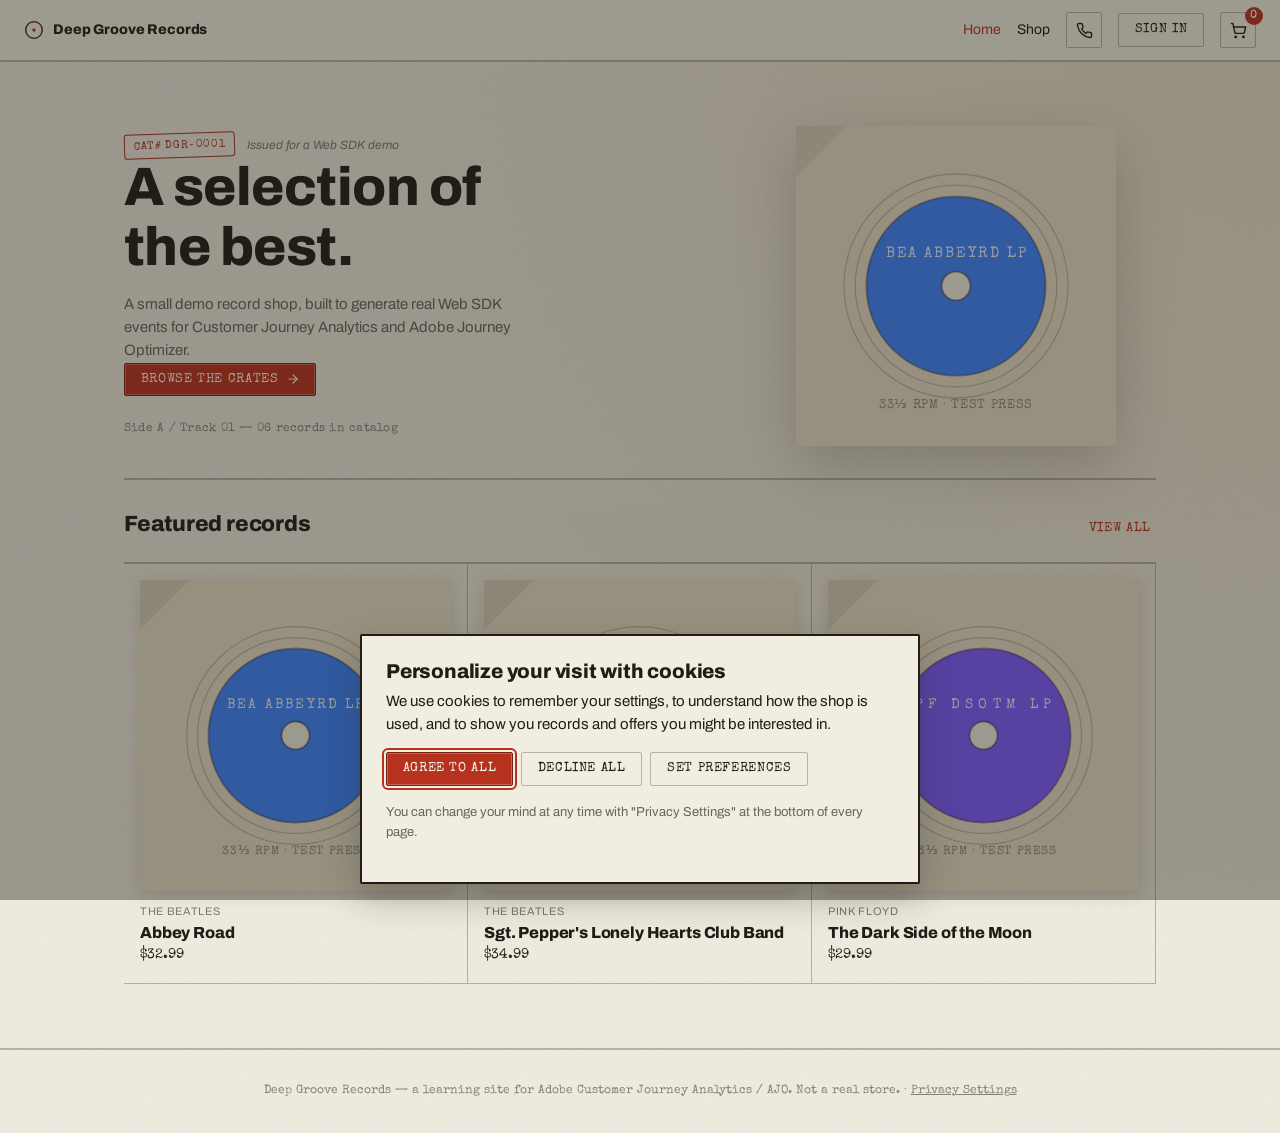
<file: index.html>
<!DOCTYPE html>
<html lang="en">
<head>
  <meta charset="UTF-8" />
  <meta name="viewport" content="width=device-width, initial-scale=1.0" />
  <title>Deep Groove Records</title>
  <link rel="stylesheet" href="css/modernist.css" />
  <link rel="stylesheet" href="css/style.css" />

  <!-- =========================================================
       ADOBE WEB SDK EMBED CODE
       Paste the embed code generated by Data Collection > Tags >
       Environments > Install (see Build Guide Phase 3) here, on
       every page. Until you do, the site tracks nothing but still
       works normally.
  ========================================================== -->
  <!-- Command queue stub: makes window.alloy available synchronously so
       calls made before the async library below finishes loading are
       queued (as pending promises) instead of silently dropped. -->
  <script>
    !function(n,o){o.forEach(function(o){n[o]||((n.__alloyNS=n.__alloyNS||[]).push(o),n[o]=
    function(){var u=arguments;return new Promise(function(i,l){n[o].q.push([i,l,u])})},n[o].q=[])})}
    (window,["alloy"]);
  </script>
  <script src="https://assets.adobedtm.com/2d725b839720/1fb6fd223988/launch-89c903526a64.min.js" async></script>

</head>
<body>

  <nav class="nav site-nav">
    <a class="nav-brand" href="index.html">
      <svg class="brand-mark" width="20" height="20" viewBox="0 0 20 20" aria-hidden="true">
        <circle cx="10" cy="10" r="8.3" fill="none" stroke="currentColor" stroke-width="1.3" />
        <circle cx="10" cy="10" r="8.3" fill="none" stroke="var(--color-accent)" stroke-width="1.3" stroke-dasharray="1.4 3.2" />
        <circle cx="10" cy="10" r="1.7" fill="var(--color-accent)" />
      </svg>
      Deep Groove Records
    </a>
    <a href="index.html" aria-current="page">Home</a>
    <a href="products.html">Shop</a>
    <a class="btn btn-secondary btn-icon" href="call-center-mock.html" aria-label="Call centre mock (demo tool)" title="Call centre mock (demo tool)">
      <svg width="17" height="17" viewBox="0 0 24 24" fill="none" stroke="currentColor" stroke-width="2" stroke-linecap="round" stroke-linejoin="round"><path d="M22 16.92v3a2 2 0 0 1-2.18 2 19.79 19.79 0 0 1-8.63-3.07 19.5 19.5 0 0 1-6-6 19.79 19.79 0 0 1-3.07-8.67A2 2 0 0 1 4.11 2h3a2 2 0 0 1 2 1.72c.127.96.361 1.903.7 2.81a2 2 0 0 1-.45 2.11L8.09 9.91a16 16 0 0 0 6 6l1.27-1.27a2 2 0 0 1 2.11-.45c.907.339 1.85.573 2.81.7A2 2 0 0 1 22 16.92z"/></svg>
    </a>
    <button type="button" class="btn btn-secondary auth-btn" data-auth-trigger>Sign In</button>
    <button type="button" class="btn btn-secondary btn-icon cart-btn" onclick="location.href='cart.html'" aria-label="Cart">
      <svg width="17" height="17" viewBox="0 0 24 24" fill="none" stroke="currentColor" stroke-width="2" stroke-linecap="round" stroke-linejoin="round"><circle cx="8" cy="21" r="1"/><circle cx="19" cy="21" r="1"/><path d="M2.05 2.05h2l2.66 12.42a2 2 0 0 0 2 1.58h9.78a2 2 0 0 0 1.95-1.57l1.65-7.43H5.12"/></svg>
      <span class="cart-count" data-cart-badge>0</span>
    </button>
  </nav>

  <main class="page-wrap">
    <section class="hero">
      <div class="hero-copy">
        <div class="hero-stamp-row">
          <p class="stamp-badge">Cat# DGR&#8209;0001</p>
          <p class="hero-issued">Issued for a Web SDK demo</p>
        </div>
        <h1>A selection of the best.</h1>
        <p>A small demo record shop, built to generate real Web SDK events for Customer Journey Analytics and Adobe Journey Optimizer.</p>
        <a class="btn btn-primary" href="products.html">Browse the crates
          <svg width="14" height="14" viewBox="0 0 24 24" fill="none" stroke="currentColor" stroke-width="2" stroke-linecap="round" stroke-linejoin="round"><path d="M5 12h14"/><path d="m12 5 7 7-7 7"/></svg>
        </a>
        <p class="hero-index">Side A / Track 01 — 06 records in catalog</p>
      </div>
      <div class="hero-disc-frame" id="hero-disc" aria-hidden="true"></div>
    </section>

    <!-- AJO code-based experience slot: filled by renderPropositions() in js/site.js
         for visitors in the "ad click-through, no purchase" audience. -->
    <section class="ad-offer" data-ajo-surface="#ad-offer" hidden aria-live="polite"></section>

    <div class="section-head">
      <h2>Featured records</h2>
      <a class="btn btn-ghost" href="products.html">View all</a>
    </div>
    <div class="product-grid" id="featured-grid"></div>
  </main>

  <footer class="site-footer">
    Deep Groove Records — a learning site for Adobe Customer Journey Analytics / AJO. Not a real store.
  </footer>

  <script src="js/consent.js"></script>
  <script src="js/products-data.js"></script>
  <script src="js/site.js"></script>
  <script>
    const featuredGrid = document.getElementById("featured-grid");
    PRODUCTS.slice(0, 3).forEach(function (p) {
      featuredGrid.insertAdjacentHTML("beforeend", `
        <a class="product-tile" href="product.html?id=${p.id}">
          <div class="cover">${discMarkup(p)}</div>
          <p class="artist">${p.artist}</p>
          <h3>${p.name}</h3>
          <p class="price">${formatPrice(p.price)}</p>
        </a>
      `);
    });

    const heroProduct = PRODUCTS[0];
    document.getElementById("hero-disc").innerHTML = discMarkup(heroProduct);

    trackPageView();
  </script>
</body>
</html>
</file>
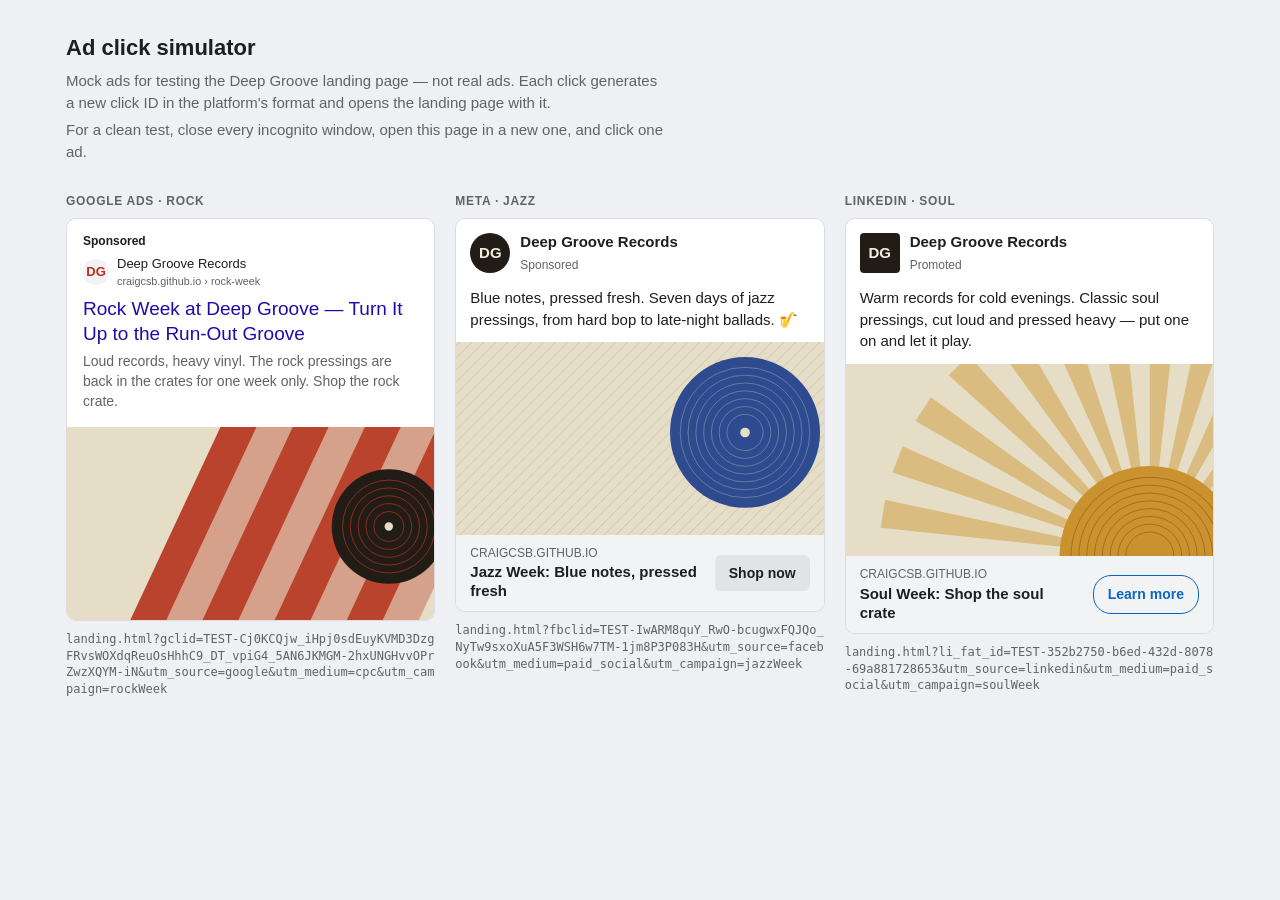
<file: ads.html>
<!DOCTYPE html>
<html lang="en">
<head>
  <meta charset="UTF-8" />
  <meta name="viewport" content="width=device-width, initial-scale=1.0" />
  <title>Ad Click Simulator</title>
  <meta name="robots" content="noindex" />
  <!-- Test harness only: stands in for three ad platforms. Deliberately
       loads no Tags, consent manager or site tracking — a real ad is shown
       off-site, so the first thing the shop sees is the landing page view
       carrying the click ID. Each click builds a fresh click ID in the
       format the platform uses, plus its UTM parameters, and opens
       landing.html. Generic mock layouts; no platform logos. -->
  <style>
    :root {
      --page: #eef0f3; --text: #1c1e21; --muted: #5f6368; --card: #ffffff; --line: #dadce0;
      --google-link: #1a0dab; --meta-blue: #1877f2; --li-blue: #0a66c2;
    }
    @media (prefers-color-scheme: dark) {
      :root:not([data-theme="light"]) {
        --page: #18191a; --text: #e4e6eb; --muted: #b0b3b8; --card: #242526; --line: #3e4042;
        --google-link: #8ab4f8; --meta-blue: #4599ff; --li-blue: #70b5f9;
      }
    }
    * { box-sizing: border-box; }
    body {
      margin: 0; background: var(--page); color: var(--text);
      font: 15px/1.45 -apple-system, BlinkMacSystemFont, "Segoe UI", Roboto, Helvetica, Arial, sans-serif;
    }
    header { max-width: 1180px; margin: 0 auto; padding: 32px 16px 8px; }
    header h1 { font-size: 22px; margin: 0 0 6px; }
    header p { margin: 0 0 6px; color: var(--muted); max-width: 72ch; }
    .grid {
      max-width: 1180px; margin: 0 auto; padding: 16px;
      display: grid; grid-template-columns: repeat(3, minmax(0, 1fr)); gap: 20px; align-items: start;
    }
    @media (max-width: 960px) { .grid { grid-template-columns: minmax(0, 1fr); max-width: 560px; } }
    .platform { font-size: 12px; font-weight: 600; letter-spacing: 0.06em; text-transform: uppercase; color: var(--muted); margin: 0 0 8px; }
    .ad { background: var(--card); border: 1px solid var(--line); border-radius: 10px; overflow: hidden; }
    .ad a { color: inherit; text-decoration: none; display: block; }
    .ad img { display: block; width: 100%; aspect-ratio: 1.91 / 1; object-fit: cover; background: #e6ddc6; }
    .url { margin-top: 10px; font: 12px/1.4 ui-monospace, SFMono-Regular, Menlo, monospace; color: var(--muted); word-break: break-all; }

    /* Google: search ad on top of a responsive display unit */
    .g-body { padding: 14px 16px 16px; }
    .g-sponsored { font-size: 12px; font-weight: 700; margin-bottom: 4px; }
    .g-site { display: flex; align-items: center; gap: 8px; font-size: 13px; }
    .g-fav { width: 26px; height: 26px; border-radius: 50%; background: #f1f3f4; display: grid; place-items: center; font-size: 13px; color: #b6321f; font-weight: 800; }
    .g-site small { display: block; color: var(--muted); }
    .g-title { color: var(--google-link); font-size: 19px; line-height: 1.3; margin: 8px 0 4px; }
    .ad a:hover .g-title { text-decoration: underline; }
    .g-desc { color: var(--muted); font-size: 14px; margin: 0; }

    /* Meta / LinkedIn: feed post */
    .post-head { display: flex; gap: 10px; align-items: center; padding: 12px 14px; }
    .avatar { width: 40px; height: 40px; border-radius: 50%; background: #211c15; color: #f0ede1; display: grid; place-items: center; font-weight: 800; font-size: 15px; flex: none; }
    .li .avatar { border-radius: 4px; }
    .post-head strong { display: block; font-size: 15px; }
    .post-head small { color: var(--muted); font-size: 12px; }
    .post-text { padding: 0 14px 12px; margin: 0; }
    .link-bar { display: flex; align-items: center; gap: 12px; padding: 10px 14px; background: color-mix(in srgb, var(--line) 35%, var(--card)); }
    .link-bar div { flex: 1 1 auto; min-width: 0; }
    .link-bar small { display: block; color: var(--muted); font-size: 12px; text-transform: uppercase; }
    .link-bar strong { display: block; font-size: 15px; line-height: 1.3; }
    .btn { flex: none; border-radius: 6px; padding: 8px 14px; font-weight: 600; font-size: 14px; }
    .meta .btn { background: color-mix(in srgb, var(--line) 80%, var(--card)); }
    .li .btn { border: 1.5px solid var(--li-blue); color: var(--li-blue); border-radius: 18px; }
    .ad:focus-within { outline: 3px solid var(--meta-blue); outline-offset: 2px; }
  </style>
</head>
<body>
  <header>
    <h1>Ad click simulator</h1>
    <p>Mock ads for testing the Deep Groove landing page — not real ads. Each click generates a new
    click ID in the platform's format and opens the landing page with it.</p>
    <p>For a clean test, close every incognito window, open this page in a new one, and click one ad.</p>
  </header>

  <main class="grid">
    <section aria-labelledby="google-label">
      <p class="platform" id="google-label">Google Ads · Rock</p>
      <article class="ad google">
        <a data-ad="google" href="landing.html">
          <div class="g-body">
            <div class="g-sponsored">Sponsored</div>
            <div class="g-site">
              <span class="g-fav" aria-hidden="true">DG</span>
              <span>Deep Groove Records<small>craigcsb.github.io › rock-week</small></span>
            </div>
            <div class="g-title">Rock Week at Deep Groove — Turn It Up to the Run-Out Groove</div>
            <p class="g-desc">Loud records, heavy vinyl. The rock pressings are back in the crates for one week only. Shop the rock crate.</p>
          </div>
          <img src="assets/landing/rock.svg" alt="Red angular bands behind a black record" />
        </a>
      </article>
      <div class="url" data-url-for="google"></div>
    </section>

    <section aria-labelledby="meta-label">
      <p class="platform" id="meta-label">Meta · Jazz</p>
      <article class="ad meta">
        <a data-ad="meta" href="landing.html">
          <div class="post-head">
            <span class="avatar" aria-hidden="true">DG</span>
            <span><strong>Deep Groove Records</strong><small>Sponsored</small></span>
          </div>
          <p class="post-text">Blue notes, pressed fresh. Seven days of jazz pressings, from hard bop to late-night ballads. 🎷</p>
          <img src="assets/landing/jazz.svg" alt="Blue record over diagonal hairlines" />
          <div class="link-bar">
            <div><small>craigcsb.github.io</small><strong>Jazz Week: Blue notes, pressed fresh</strong></div>
            <span class="btn">Shop now</span>
          </div>
        </a>
      </article>
      <div class="url" data-url-for="meta"></div>
    </section>

    <section aria-labelledby="li-label">
      <p class="platform" id="li-label">LinkedIn · Soul</p>
      <article class="ad li">
        <a data-ad="linkedin" href="landing.html">
          <div class="post-head">
            <span class="avatar" aria-hidden="true">DG</span>
            <span><strong>Deep Groove Records</strong><small>Promoted</small></span>
          </div>
          <p class="post-text">Warm records for cold evenings. Classic soul pressings, cut loud and pressed heavy — put one on and let it play.</p>
          <img src="assets/landing/soul.svg" alt="Ochre sunburst rising behind a record" />
          <div class="link-bar">
            <div><small>craigcsb.github.io</small><strong>Soul Week: Shop the soul crate</strong></div>
            <span class="btn">Learn more</span>
          </div>
        </a>
      </article>
      <div class="url" data-url-for="linkedin"></div>
    </section>
  </main>

  <script>
    // Random strings in the shape each platform's click ID takes:
    // gclid  ~ "Cj0KCQjw…" base64url, fbclid ~ "IwAR…" base64url,
    // li_fat_id = a UUID. All prefixed TEST so they're easy to spot.
    function randomB64(len) {
      const chars = "ABCDEFGHIJKLMNOPQRSTUVWXYZabcdefghijklmnopqrstuvwxyz0123456789-_";
      const bytes = crypto.getRandomValues(new Uint8Array(len));
      return Array.from(bytes, function (b) { return chars[b % 64]; }).join("");
    }

    const ADS = {
      google: function () {
        return { gclid: "TEST-Cj0KCQjw" + randomB64(80), utm_source: "google", utm_medium: "cpc", utm_campaign: "rockWeek" };
      },
      meta: function () {
        return { fbclid: "TEST-IwAR" + randomB64(56), utm_source: "facebook", utm_medium: "paid_social", utm_campaign: "jazzWeek" };
      },
      linkedin: function () {
        return { li_fat_id: "TEST-" + crypto.randomUUID(), utm_source: "linkedin", utm_medium: "paid_social", utm_campaign: "soulWeek" };
      }
    };

    // A new click ID per click, like a real ad click.
    function refresh(link) {
      const name = link.getAttribute("data-ad");
      const url = "landing.html?" + new URLSearchParams(ADS[name]()).toString();
      link.href = url;
      document.querySelector('[data-url-for="' + name + '"]').textContent = url;
    }

    document.querySelectorAll("[data-ad]").forEach(function (link) {
      refresh(link);
      // pointerdown/keydown run before navigation, so the clicked link
      // already carries a fresh ID; the shown URL is what will open.
      link.addEventListener("pointerdown", function () { refresh(link); });
      link.addEventListener("keydown", function (e) { if (e.key === "Enter") refresh(link); });
    });
  </script>
</body>
</html>
</file>
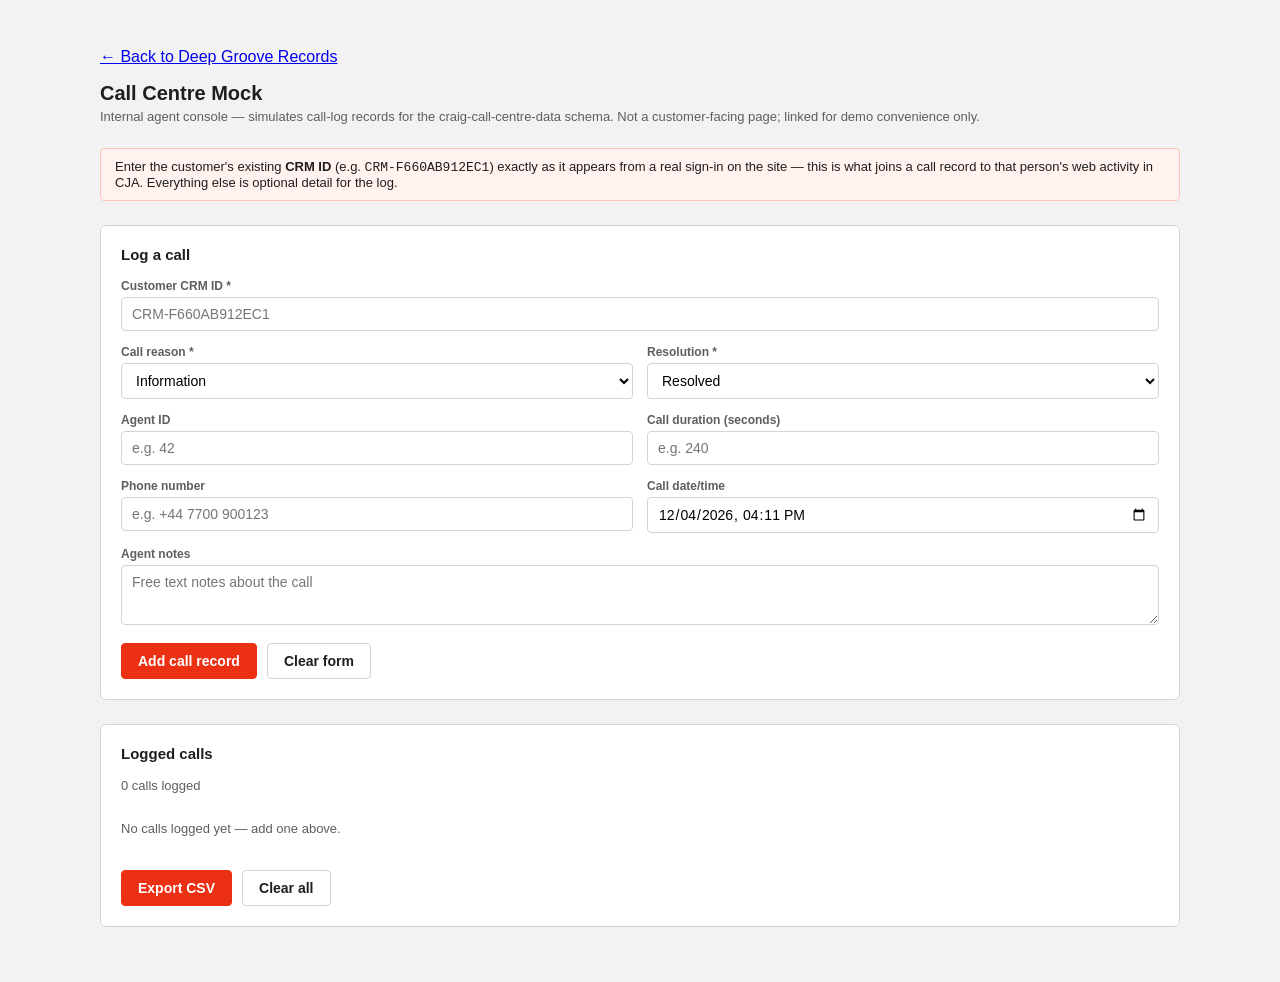
<file: call-center-mock.html>
<!DOCTYPE html>
<html lang="en">
<head>
<meta charset="UTF-8" />
<meta name="viewport" content="width=device-width, initial-scale=1.0" />
<title>Call Centre Mock — Deep Groove Records</title>
<style>
  :root {
    --bg: #f3f2f2;
    --surface: #ffffff;
    --text: #201e1d;
    --muted: #605d5d;
    --accent: #ec3013;
    --border: #d7d3d3;
  }
  * { box-sizing: border-box; }
  body {
    margin: 0;
    font-family: -apple-system, BlinkMacSystemFont, "Segoe UI", Helvetica, Arial, sans-serif;
    background: var(--bg);
    color: var(--text);
    padding: 32px;
  }
  .wrap { max-width: 1080px; margin: 0 auto; }
  h1 { font-size: 20px; margin: 0 0 4px; }
  .subtitle { color: var(--muted); font-size: 13px; margin: 0 0 24px; }
  .note {
    background: #fff2ef; border: 1px solid #ffc4b8; border-radius: 4px;
    padding: 10px 14px; font-size: 13px; margin-bottom: 24px;
  }
  .card {
    background: var(--surface); border: 1px solid var(--border); border-radius: 6px;
    padding: 20px; margin-bottom: 24px;
  }
  .card h2 { font-size: 15px; margin: 0 0 16px; }
  .grid { display: grid; grid-template-columns: 1fr 1fr; gap: 14px; }
  .field { display: flex; flex-direction: column; gap: 4px; }
  .field.full { grid-column: 1 / -1; }
  label { font-size: 12px; font-weight: 600; color: var(--muted); }
  input, select, textarea {
    font: inherit; font-size: 14px; padding: 8px 10px;
    border: 1px solid var(--border); border-radius: 4px; background: var(--surface);
  }
  textarea { min-height: 60px; resize: vertical; }
  .actions { display: flex; gap: 10px; margin-top: 18px; }
  button {
    font: inherit; font-size: 14px; font-weight: 600; padding: 9px 16px;
    border-radius: 4px; border: 1px solid var(--border); background: var(--surface);
    color: var(--text); cursor: pointer;
  }
  button.primary { background: var(--accent); border-color: var(--accent); color: #fff; }
  button.primary:hover { background: #c94b39; }
  button:hover { background: #f8f4f4; }
  table { width: 100%; border-collapse: collapse; font-size: 13px; }
  th, td { text-align: left; padding: 8px 10px; border-bottom: 1px solid var(--border); }
  th { color: var(--muted); font-weight: 600; }
  .empty { color: var(--muted); font-size: 13px; padding: 16px 0; }
  .row-actions button { padding: 4px 8px; font-size: 12px; font-weight: 400; }
  .count { font-size: 13px; color: var(--muted); margin-bottom: 12px; }
</style>
</head>
<body>
<div class="wrap">
  <p><a href="index.html">← Back to Deep Groove Records</a></p>
  <h1>Call Centre Mock</h1>
  <p class="subtitle">Internal agent console — simulates call-log records for the craig-call-centre-data schema. Not a customer-facing page; linked for demo convenience only.</p>

  <div class="note">
    Enter the customer's existing <strong>CRM ID</strong> (e.g. <code>CRM-F660AB912EC1</code>) exactly as it
    appears from a real sign-in on the site — this is what joins a call record to that person's web activity
    in CJA. Everything else is optional detail for the log.
  </div>

  <div class="card">
    <h2>Log a call</h2>
    <form id="call-form">
      <div class="grid">
        <div class="field full">
          <label for="crmId">Customer CRM ID *</label>
          <input id="crmId" placeholder="CRM-F660AB912EC1" required />
        </div>

        <div class="field">
          <label for="callReason">Call reason *</label>
          <select id="callReason" required>
            <option value="info">Information</option>
            <option value="changeaddress">Change Address</option>
            <option value="refund">Refund</option>
            <option value="accountinfo">Account Info</option>
          </select>
        </div>

        <div class="field">
          <label for="callResolution">Resolution *</label>
          <select id="callResolution" required>
            <option value="resolved">Resolved</option>
            <option value="escalated">Escalated</option>
            <option value="followUp">Follow Up</option>
          </select>
        </div>

        <div class="field">
          <label for="callCentreAgentId">Agent ID</label>
          <input id="callCentreAgentId" type="number" placeholder="e.g. 42" />
        </div>

        <div class="field">
          <label for="callDurationSeconds">Call duration (seconds)</label>
          <input id="callDurationSeconds" type="number" placeholder="e.g. 240" />
        </div>

        <div class="field">
          <label for="phoneNumber">Phone number</label>
          <input id="phoneNumber" placeholder="e.g. +44 7700 900123" />
        </div>

        <div class="field">
          <label for="callTime">Call date/time</label>
          <input id="callTime" type="datetime-local" />
        </div>

        <div class="field full">
          <label for="agentNotes">Agent notes</label>
          <textarea id="agentNotes" placeholder="Free text notes about the call"></textarea>
        </div>
      </div>

      <div class="actions">
        <button type="submit" class="primary">Add call record</button>
        <button type="button" id="clear-form">Clear form</button>
      </div>
    </form>
  </div>

  <div class="card">
    <h2>Logged calls</h2>
    <div class="count" id="count">0 calls logged</div>
    <div id="table-wrap"></div>
    <div class="actions">
      <button type="button" class="primary" id="export-csv">Export CSV</button>
      <button type="button" id="clear-all">Clear all</button>
    </div>
  </div>
</div>

<script>
  const STORAGE_KEY = "callCentreMock_calls";

  function loadCalls() {
    try {
      return JSON.parse(localStorage.getItem(STORAGE_KEY)) || [];
    } catch (e) {
      return [];
    }
  }

  function saveCalls(calls) {
    localStorage.setItem(STORAGE_KEY, JSON.stringify(calls));
  }

  function genId() {
    return "call-" + Date.now() + "-" + Math.random().toString(36).slice(2, 8);
  }

  function labelFor(select, value) {
    const opt = Array.from(select.options).find(function (o) { return o.value === value; });
    return opt ? opt.textContent : value;
  }

  function render() {
    const calls = loadCalls();
    const countEl = document.getElementById("count");
    countEl.textContent = calls.length + " call" + (calls.length === 1 ? "" : "s") + " logged";

    const wrap = document.getElementById("table-wrap");
    if (calls.length === 0) {
      wrap.innerHTML = '<div class="empty">No calls logged yet — add one above.</div>';
      return;
    }

    const rows = calls.map(function (c) {
      return "<tr>" +
        "<td>" + c.timestamp + "</td>" +
        "<td>" + c.crmId + "</td>" +
        "<td>" + c.callReasonLabel + "</td>" +
        "<td>" + c.callResolutionLabel + "</td>" +
        "<td>" + (c.callDurationSeconds || "-") + "</td>" +
        '<td class="row-actions"><button type="button" data-remove="' + c._id + '">Remove</button></td>' +
        "</tr>";
    }).join("");

    wrap.innerHTML =
      "<table><thead><tr>" +
      "<th>Time</th><th>CRM ID</th><th>Reason</th><th>Resolution</th><th>Duration (s)</th><th></th>" +
      "</tr></thead><tbody>" + rows + "</tbody></table>";

    wrap.querySelectorAll("[data-remove]").forEach(function (btn) {
      btn.addEventListener("click", function () {
        const id = btn.getAttribute("data-remove");
        saveCalls(loadCalls().filter(function (c) { return c._id !== id; }));
        render();
      });
    });
  }

  function defaultNow() {
    const d = new Date();
    d.setMinutes(d.getMinutes() - d.getTimezoneOffset());
    return d.toISOString().slice(0, 16);
  }

  document.getElementById("callTime").value = defaultNow();

  document.getElementById("call-form").addEventListener("submit", function (e) {
    e.preventDefault();

    const crmId = document.getElementById("crmId").value.trim();
    if (!crmId) return;

    const callReasonSelect = document.getElementById("callReason");
    const callResolutionSelect = document.getElementById("callResolution");
    const callTimeValue = document.getElementById("callTime").value;

    const call = {
      _id: genId(),
      eventType: "callCenter.interaction",
      timestamp: callTimeValue ? new Date(callTimeValue).toISOString() : new Date().toISOString(),
      crmId: crmId,
      callReason: callReasonSelect.value,
      callReasonLabel: labelFor(callReasonSelect, callReasonSelect.value),
      callResolution: callResolutionSelect.value,
      callResolutionLabel: labelFor(callResolutionSelect, callResolutionSelect.value),
      callCentreAgentId: document.getElementById("callCentreAgentId").value || "",
      callDurationSeconds: document.getElementById("callDurationSeconds").value || "",
      phoneNumber: document.getElementById("phoneNumber").value.trim(),
      agentNotes: document.getElementById("agentNotes").value.trim()
    };

    const calls = loadCalls();
    calls.push(call);
    saveCalls(calls);
    render();

    document.getElementById("call-form").reset();
    document.getElementById("callTime").value = defaultNow();
    document.getElementById("crmId").focus();
  });

  document.getElementById("clear-form").addEventListener("click", function () {
    document.getElementById("call-form").reset();
    document.getElementById("callTime").value = defaultNow();
  });

  document.getElementById("clear-all").addEventListener("click", function () {
    if (confirm("Clear all logged calls? This can't be undone.")) {
      saveCalls([]);
      render();
    }
  });

  function csvEscape(value) {
    const str = String(value == null ? "" : value);
    if (/[",\n]/.test(str)) {
      return '"' + str.replace(/"/g, '""') + '"';
    }
    return str;
  }

  document.getElementById("export-csv").addEventListener("click", function () {
    const calls = loadCalls();
    if (calls.length === 0) {
      alert("No calls to export yet.");
      return;
    }

    const columns = [
      "_id", "timestamp", "eventType", "crmId", "callReason", "callResolution",
      "callCentreAgentId", "callDurationSeconds", "phoneNumber", "agentNotes"
    ];

    const header = columns.join(",");
    const rows = calls.map(function (c) {
      return columns.map(function (col) { return csvEscape(c[col]); }).join(",");
    });

    const csv = [header].concat(rows).join("\n");
    const blob = new Blob([csv], { type: "text/csv;charset=utf-8;" });
    const url = URL.createObjectURL(blob);
    const a = document.createElement("a");
    a.href = url;
    a.download = "call-centre-export-" + Date.now() + ".csv";
    document.body.appendChild(a);
    a.click();
    document.body.removeChild(a);
    URL.revokeObjectURL(url);
  });

  render();
</script>
</body>
</html>
</file>
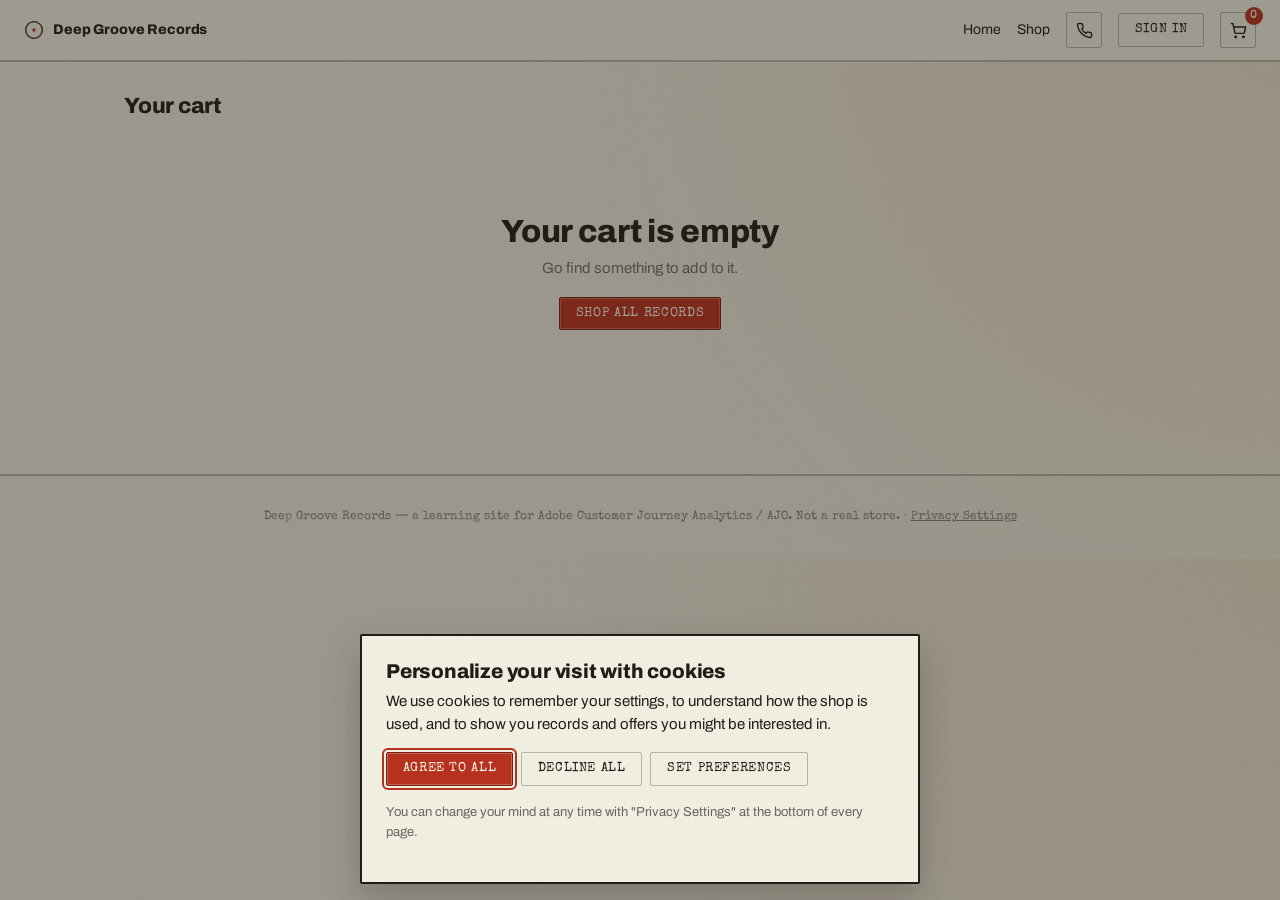
<file: cart.html>
<!DOCTYPE html>
<html lang="en">
<head>
  <meta charset="UTF-8" />
  <meta name="viewport" content="width=device-width, initial-scale=1.0" />
  <title>Cart — Deep Groove Records</title>
  <link rel="stylesheet" href="css/modernist.css" />
  <link rel="stylesheet" href="css/style.css" />

  <!-- =========================================================
       ADOBE WEB SDK EMBED CODE — paste on every page (see index.html)
  ========================================================== -->
  <!-- Command queue stub: makes window.alloy available synchronously so
       calls made before the async library below finishes loading are
       queued (as pending promises) instead of silently dropped. -->
  <script>
    !function(n,o){o.forEach(function(o){n[o]||((n.__alloyNS=n.__alloyNS||[]).push(o),n[o]=
    function(){var u=arguments;return new Promise(function(i,l){n[o].q.push([i,l,u])})},n[o].q=[])})}
    (window,["alloy"]);
  </script>
  <script src="https://assets.adobedtm.com/2d725b839720/1fb6fd223988/launch-89c903526a64.min.js" async></script>

</head>
<body>

  <nav class="nav site-nav">
    <a class="nav-brand" href="index.html">
      <svg class="brand-mark" width="20" height="20" viewBox="0 0 20 20" aria-hidden="true">
        <circle cx="10" cy="10" r="8.3" fill="none" stroke="currentColor" stroke-width="1.3" />
        <circle cx="10" cy="10" r="8.3" fill="none" stroke="var(--color-accent)" stroke-width="1.3" stroke-dasharray="1.4 3.2" />
        <circle cx="10" cy="10" r="1.7" fill="var(--color-accent)" />
      </svg>
      Deep Groove Records
    </a>
    <a href="index.html">Home</a>
    <a href="products.html">Shop</a>
    <a class="btn btn-secondary btn-icon" href="call-center-mock.html" aria-label="Call centre mock (demo tool)" title="Call centre mock (demo tool)">
      <svg width="17" height="17" viewBox="0 0 24 24" fill="none" stroke="currentColor" stroke-width="2" stroke-linecap="round" stroke-linejoin="round"><path d="M22 16.92v3a2 2 0 0 1-2.18 2 19.79 19.79 0 0 1-8.63-3.07 19.5 19.5 0 0 1-6-6 19.79 19.79 0 0 1-3.07-8.67A2 2 0 0 1 4.11 2h3a2 2 0 0 1 2 1.72c.127.96.361 1.903.7 2.81a2 2 0 0 1-.45 2.11L8.09 9.91a16 16 0 0 0 6 6l1.27-1.27a2 2 0 0 1 2.11-.45c.907.339 1.85.573 2.81.7A2 2 0 0 1 22 16.92z"/></svg>
    </a>
    <button type="button" class="btn btn-secondary auth-btn" data-auth-trigger>Sign In</button>
    <button type="button" class="btn btn-secondary btn-icon cart-btn" onclick="location.href='cart.html'" aria-label="Cart">
      <svg width="17" height="17" viewBox="0 0 24 24" fill="none" stroke="currentColor" stroke-width="2" stroke-linecap="round" stroke-linejoin="round"><circle cx="8" cy="21" r="1"/><circle cx="19" cy="21" r="1"/><path d="M2.05 2.05h2l2.66 12.42a2 2 0 0 0 2 1.58h9.78a2 2 0 0 0 1.95-1.57l1.65-7.43H5.12"/></svg>
      <span class="cart-count" data-cart-badge>0</span>
    </button>
  </nav>

  <main class="page-wrap" id="cart-root">
    <div class="section-head"><h2>Your cart</h2></div>
    <div id="cart-body"></div>
  </main>

  <footer class="site-footer">
    Deep Groove Records — a learning site for Adobe Customer Journey Analytics / AJO. Not a real store.
  </footer>

  <script src="js/consent.js"></script>
  <script src="js/products-data.js"></script>
  <script src="js/site.js"></script>
  <script>
    function renderCart() {
      const cart = getCart();
      const body = document.getElementById("cart-body");

      if (cart.length === 0) {
        body.innerHTML = `
          <div class="empty-state">
            <h2>Your cart is empty</h2>
            <p>Go find something to add to it.</p>
            <a class="btn btn-primary" href="products.html">Shop all records</a>
          </div>
        `;
        return;
      }

      const rows = cart.map(function (item) {
        return `
          <tr>
            <td class="item-name">${item.name}</td>
            <td>${formatPrice(item.price)}</td>
            <td>${item.qty}</td>
            <td>${formatPrice(item.price * item.qty)}</td>
            <td>
              <button class="btn btn-ghost remove-btn" data-remove="${item.id}">
                <svg width="14" height="14" viewBox="0 0 24 24" fill="none" stroke="currentColor" stroke-width="2" stroke-linecap="round" stroke-linejoin="round"><path d="M3 6h18"/><path d="M19 6l-1 14a2 2 0 0 1-2 2H8a2 2 0 0 1-2-2L5 6"/><path d="M10 11v6"/><path d="M14 11v6"/><path d="M9 6V4a1 1 0 0 1 1-1h4a1 1 0 0 1 1 1v2"/></svg>
                Remove
              </button>
            </td>
          </tr>
        `;
      }).join("");

      body.innerHTML = `
        <table class="table cart-table">
          <thead>
            <tr><th>Item</th><th>Price</th><th>Qty</th><th>Subtotal</th><th></th></tr>
          </thead>
          <tbody>${rows}</tbody>
        </table>
        <div class="cart-summary">
          <span class="total">Total: ${formatPrice(cartTotal(cart))}</span>
          <a class="btn btn-primary" href="checkout.html">Checkout</a>
        </div>
      `;

      body.querySelectorAll("[data-remove]").forEach(function (btn) {
        btn.addEventListener("click", function () {
          removeFromCart(btn.getAttribute("data-remove"));
          renderCart();
        });
      });
    }

    renderCart();
    trackPageView();
  </script>
</body>
</html>
</file>
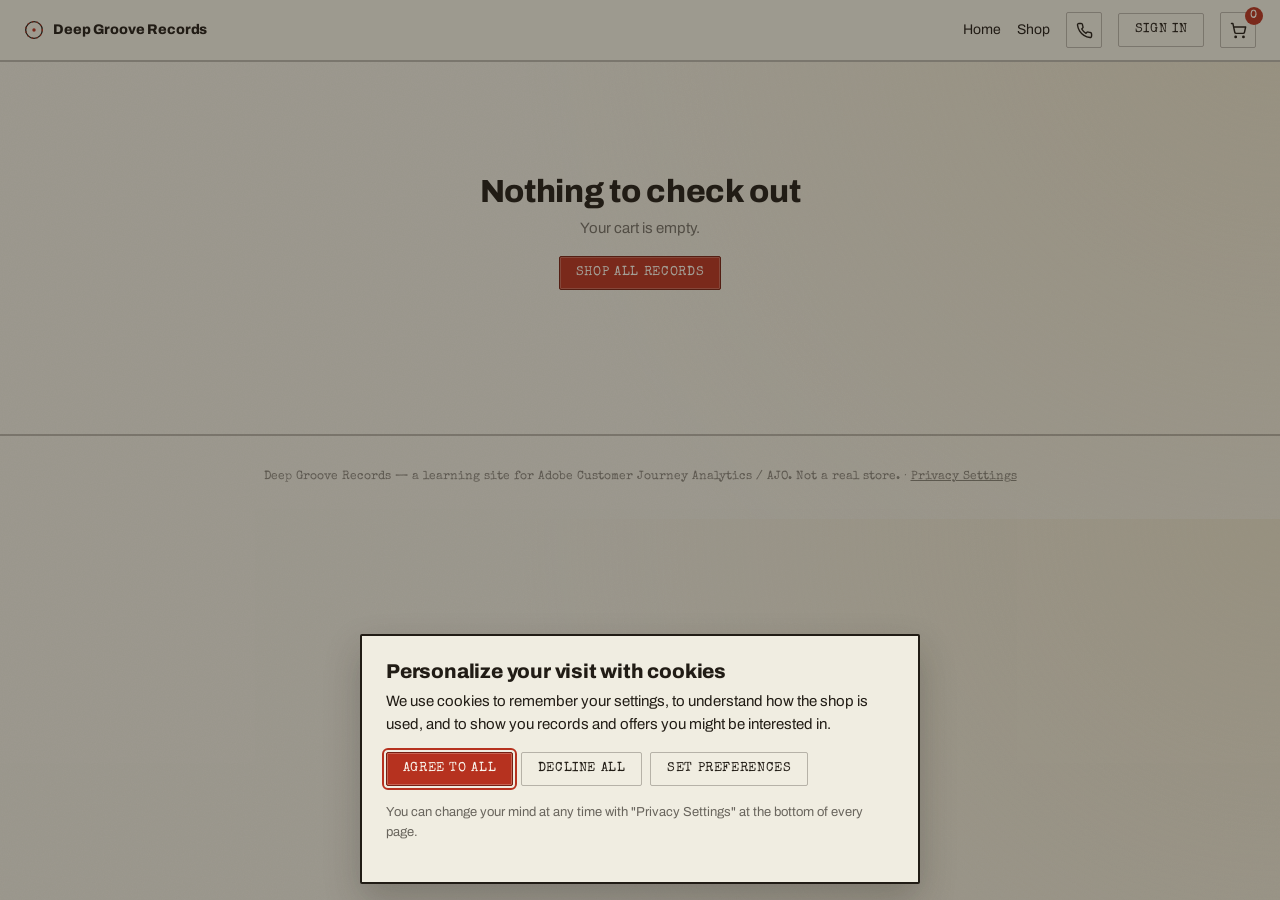
<file: checkout.html>
<!DOCTYPE html>
<html lang="en">
<head>
  <meta charset="UTF-8" />
  <meta name="viewport" content="width=device-width, initial-scale=1.0" />
  <title>Checkout — Deep Groove Records</title>
  <link rel="stylesheet" href="css/modernist.css" />
  <link rel="stylesheet" href="css/style.css" />

  <!-- =========================================================
       ADOBE WEB SDK EMBED CODE — paste on every page (see index.html)
  ========================================================== -->
  <!-- Command queue stub: makes window.alloy available synchronously so
       calls made before the async library below finishes loading are
       queued (as pending promises) instead of silently dropped. -->
  <script>
    !function(n,o){o.forEach(function(o){n[o]||((n.__alloyNS=n.__alloyNS||[]).push(o),n[o]=
    function(){var u=arguments;return new Promise(function(i,l){n[o].q.push([i,l,u])})},n[o].q=[])})}
    (window,["alloy"]);
  </script>
  <script src="https://assets.adobedtm.com/2d725b839720/1fb6fd223988/launch-89c903526a64.min.js" async></script>

</head>
<body>

  <nav class="nav site-nav">
    <a class="nav-brand" href="index.html">
      <svg class="brand-mark" width="20" height="20" viewBox="0 0 20 20" aria-hidden="true">
        <circle cx="10" cy="10" r="8.3" fill="none" stroke="currentColor" stroke-width="1.3" />
        <circle cx="10" cy="10" r="8.3" fill="none" stroke="var(--color-accent)" stroke-width="1.3" stroke-dasharray="1.4 3.2" />
        <circle cx="10" cy="10" r="1.7" fill="var(--color-accent)" />
      </svg>
      Deep Groove Records
    </a>
    <a href="index.html">Home</a>
    <a href="products.html">Shop</a>
    <a class="btn btn-secondary btn-icon" href="call-center-mock.html" aria-label="Call centre mock (demo tool)" title="Call centre mock (demo tool)">
      <svg width="17" height="17" viewBox="0 0 24 24" fill="none" stroke="currentColor" stroke-width="2" stroke-linecap="round" stroke-linejoin="round"><path d="M22 16.92v3a2 2 0 0 1-2.18 2 19.79 19.79 0 0 1-8.63-3.07 19.5 19.5 0 0 1-6-6 19.79 19.79 0 0 1-3.07-8.67A2 2 0 0 1 4.11 2h3a2 2 0 0 1 2 1.72c.127.96.361 1.903.7 2.81a2 2 0 0 1-.45 2.11L8.09 9.91a16 16 0 0 0 6 6l1.27-1.27a2 2 0 0 1 2.11-.45c.907.339 1.85.573 2.81.7A2 2 0 0 1 22 16.92z"/></svg>
    </a>
    <button type="button" class="btn btn-secondary auth-btn" data-auth-trigger>Sign In</button>
    <button type="button" class="btn btn-secondary btn-icon cart-btn" onclick="location.href='cart.html'" aria-label="Cart">
      <svg width="17" height="17" viewBox="0 0 24 24" fill="none" stroke="currentColor" stroke-width="2" stroke-linecap="round" stroke-linejoin="round"><circle cx="8" cy="21" r="1"/><circle cx="19" cy="21" r="1"/><path d="M2.05 2.05h2l2.66 12.42a2 2 0 0 0 2 1.58h9.78a2 2 0 0 0 1.95-1.57l1.65-7.43H5.12"/></svg>
      <span class="cart-count" data-cart-badge>0</span>
    </button>
  </nav>

  <main class="page-wrap" id="checkout-root"></main>

  <footer class="site-footer">
    Deep Groove Records — a learning site for Adobe Customer Journey Analytics / AJO. Not a real store.
  </footer>

  <script src="js/consent.js"></script>
  <script src="js/products-data.js"></script>
  <script src="js/site.js"></script>
  <script>
    const root = document.getElementById("checkout-root");
    const cart = getCart();

    function renderCheckoutForm() {
      root.innerHTML = `
        <div class="section-head"><h2>Checkout</h2></div>
        <table class="table cart-table">
          <thead><tr><th>Item</th><th>Qty</th><th>Subtotal</th></tr></thead>
          <tbody>
            ${cart.map(function (item) {
              return `<tr><td class="item-name">${item.name}</td><td>${item.qty}</td><td>${formatPrice(item.price * item.qty)}</td></tr>`;
            }).join("")}
          </tbody>
        </table>
        <div class="cart-summary">
          <span class="total">Total: ${formatPrice(cartTotal(cart))}</span>
        </div>
        <p class="checkout-note">
          This is a mock checkout — no payment is processed. Email is optional and only
          used here to illustrate sending an authenticated identity alongside the ECID
          (see the site README for how to wire that into the Web SDK identityMap).
        </p>
        <form id="checkout-form" class="checkout-form">
          <div class="field">
            <label for="email">Email (optional)</label>
            <input class="input" type="email" id="email" placeholder="you@example.com" />
          </div>
          <button class="btn btn-primary" type="submit">Place order</button>
        </form>
      `;

      document.getElementById("checkout-form").addEventListener("submit", function (e) {
        e.preventDefault();
        completeOrder(document.getElementById("email").value);
      });

      trackPageView();
      trackCheckoutStart(cart);
    }

    function completeOrder(email) {
      const order = {
        purchaseID: "ORD-" + Date.now(),
        priceTotal: +cartTotal(cart).toFixed(2)
      };

      trackPurchase(order, cart, email);

      root.innerHTML = `
        <div class="confirmation">
          <div class="check">
            <svg width="48" height="48" viewBox="0 0 24 24" fill="none" stroke="currentColor" stroke-width="2" stroke-linecap="round" stroke-linejoin="round"><circle cx="12" cy="12" r="10"/><path d="m9 12 2 2 4-4"/></svg>
          </div>
          <h1>Thanks for your order!</h1>
          <p>Order ID</p>
          <div class="order-id">${order.purchaseID}</div>
          <p>Total charged: <strong>${formatPrice(order.priceTotal)}</strong></p>
          <p><a class="btn btn-primary" href="products.html">Continue shopping</a></p>
        </div>
      `;

      clearCart();
    }

    if (cart.length === 0) {
      root.innerHTML = `
        <div class="empty-state">
          <h2>Nothing to check out</h2>
          <p>Your cart is empty.</p>
          <a class="btn btn-primary" href="products.html">Shop all records</a>
        </div>
      `;
      trackPageView();
    } else {
      renderCheckoutForm();
    }
  </script>
</body>
</html>
</file>
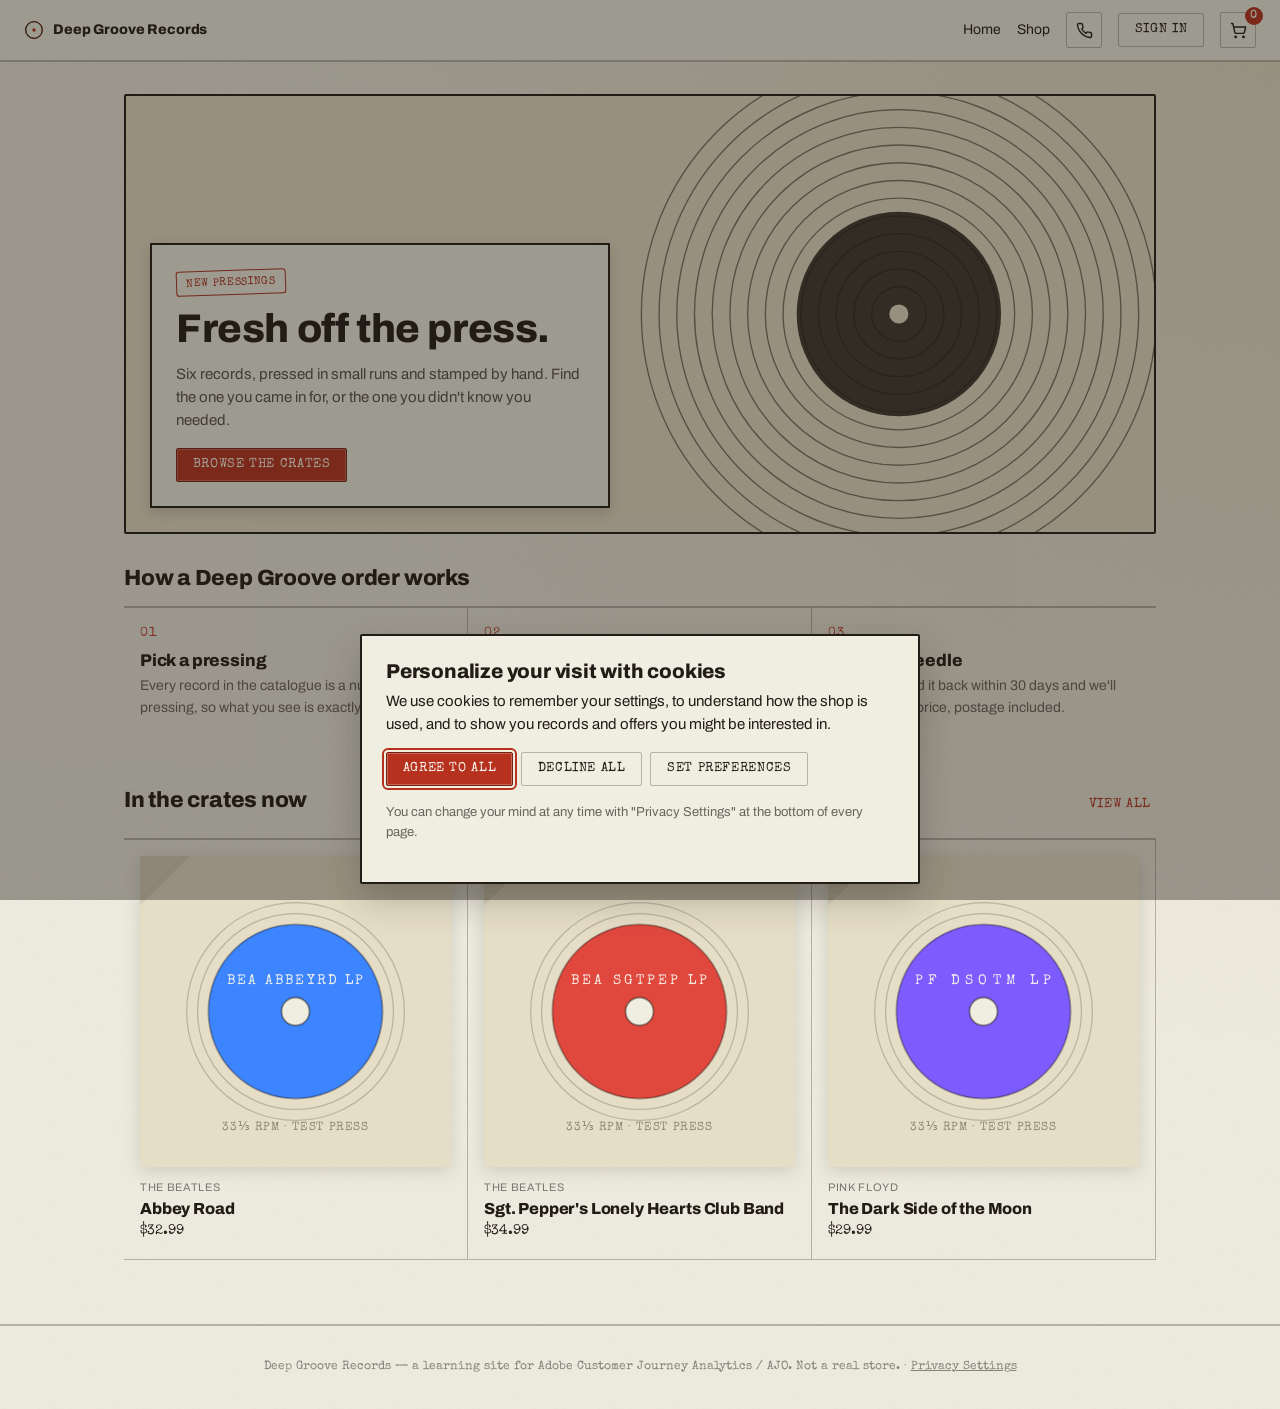
<file: landing.html>
<!DOCTYPE html>
<html lang="en">
<head>
  <meta charset="UTF-8" />
  <meta name="viewport" content="width=device-width, initial-scale=1.0" />
  <title>Deep Groove Records — New pressings</title>
  <link rel="stylesheet" href="css/modernist.css" />
  <link rel="stylesheet" href="css/style.css" />

  <!-- =========================================================
       ADOBE WEB SDK EMBED CODE
       Paste the embed code generated by Data Collection > Tags >
       Environments > Install (see Build Guide Phase 3) here, on
       every page. Until you do, the site tracks nothing but still
       works normally.
  ========================================================== -->
  <!-- Command queue stub: makes window.alloy available synchronously so
       calls made before the async library below finishes loading are
       queued (as pending promises) instead of silently dropped. -->
  <script>
    !function(n,o){o.forEach(function(o){n[o]||((n.__alloyNS=n.__alloyNS||[]).push(o),n[o]=
    function(){var u=arguments;return new Promise(function(i,l){n[o].q.push([i,l,u])})},n[o].q=[])})}
    (window,["alloy"]);
  </script>
  <script src="https://assets.adobedtm.com/2d725b839720/1fb6fd223988/launch-89c903526a64.min.js" async></script>

</head>
<body>

  <nav class="nav site-nav">
    <a class="nav-brand" href="index.html">
      <svg class="brand-mark" width="20" height="20" viewBox="0 0 20 20" aria-hidden="true">
        <circle cx="10" cy="10" r="8.3" fill="none" stroke="currentColor" stroke-width="1.3" />
        <circle cx="10" cy="10" r="8.3" fill="none" stroke="var(--color-accent)" stroke-width="1.3" stroke-dasharray="1.4 3.2" />
        <circle cx="10" cy="10" r="1.7" fill="var(--color-accent)" />
      </svg>
      Deep Groove Records
    </a>
    <a href="index.html">Home</a>
    <a href="products.html">Shop</a>
    <a class="btn btn-secondary btn-icon" href="call-center-mock.html" aria-label="Call centre mock (demo tool)" title="Call centre mock (demo tool)">
      <svg width="17" height="17" viewBox="0 0 24 24" fill="none" stroke="currentColor" stroke-width="2" stroke-linecap="round" stroke-linejoin="round"><path d="M22 16.92v3a2 2 0 0 1-2.18 2 19.79 19.79 0 0 1-8.63-3.07 19.5 19.5 0 0 1-6-6 19.79 19.79 0 0 1-3.07-8.67A2 2 0 0 1 4.11 2h3a2 2 0 0 1 2 1.72c.127.96.361 1.903.7 2.81a2 2 0 0 1-.45 2.11L8.09 9.91a16 16 0 0 0 6 6l1.27-1.27a2 2 0 0 1 2.11-.45c.907.339 1.85.573 2.81.7A2 2 0 0 1 22 16.92z"/></svg>
    </a>
    <button type="button" class="btn btn-secondary auth-btn" data-auth-trigger>Sign In</button>
    <button type="button" class="btn btn-secondary btn-icon cart-btn" onclick="location.href='cart.html'" aria-label="Cart">
      <svg width="17" height="17" viewBox="0 0 24 24" fill="none" stroke="currentColor" stroke-width="2" stroke-linecap="round" stroke-linejoin="round"><circle cx="8" cy="21" r="1"/><circle cx="19" cy="21" r="1"/><path d="M2.05 2.05h2l2.66 12.42a2 2 0 0 0 2 1.58h9.78a2 2 0 0 0 1.95-1.57l1.65-7.43H5.12"/></svg>
      <span class="cart-count" data-cart-badge>0</span>
    </button>
  </nav>

  <main class="page-wrap">
    <!-- AJO code-based experience (JSON) on the #landing-hero surface: one
         campaign whose decision picks a variant item by the request's
         marketing.campaignName (this visit's utm_campaign, or the remembered
         one — data-ajo-campaign-context). The markup below is the default
         hero, shown when nothing matches; renderPropositions() in js/site.js
         hands the JSON to the "ajo:content" listener at the bottom. -->
    <section class="lp-hero" data-ajo-surface="#landing-hero" data-ajo-campaign-context data-ajo-pending aria-live="polite">
      <img class="lp-hero-image" data-lp="image" src="assets/landing/default.svg" alt="Concentric pressing rings in ink on kraft paper" />
      <div class="lp-hero-panel">
        <p class="stamp-badge" data-lp="kicker">New pressings</p>
        <h1 data-lp="headline">Fresh off the press.</h1>
        <p data-lp="paragraph">Six records, pressed in small runs and stamped by hand. Find the one you came in for, or the one you didn't know you needed.</p>
        <a class="btn btn-primary" data-lp="cta" href="products.html">Browse the crates</a>
      </div>
    </section>

    <section class="lp-shared" aria-labelledby="lp-shared-title">
      <div class="section-head">
        <h2 id="lp-shared-title">How a Deep Groove order works</h2>
      </div>
      <ol class="lp-steps">
        <li>
          <span class="lp-step-num">01</span>
          <h3>Pick a pressing</h3>
          <p>Every record in the catalogue is a numbered test pressing, so what you see is exactly what ships.</p>
        </li>
        <li>
          <span class="lp-step-num">02</span>
          <h3>We stamp and sleeve it</h3>
          <p>Orders are packed by hand within two working days, in a stiff mailer with the catalogue number on the label.</p>
        </li>
        <li>
          <span class="lp-step-num">03</span>
          <h3>Drop the needle</h3>
          <p>Not right? Send it back within 30 days and we'll refund the full price, postage included.</p>
        </li>
      </ol>

      <div class="section-head">
        <h2>In the crates now</h2>
        <a class="btn btn-ghost" href="products.html">View all</a>
      </div>
      <div class="product-grid" id="lp-grid"></div>
    </section>
  </main>

  <footer class="site-footer">
    Deep Groove Records — a learning site for Adobe Customer Journey Analytics / AJO. Not a real store.
  </footer>

  <script src="js/consent.js"></script>
  <script src="js/products-data.js"></script>
  <script src="js/site.js"></script>
  <script>
    const lpGrid = document.getElementById("lp-grid");
    PRODUCTS.slice(0, 3).forEach(function (p) {
      lpGrid.insertAdjacentHTML("beforeend", `
        <a class="product-tile" href="product.html?id=${p.id}">
          <div class="cover">${discMarkup(p)}</div>
          <p class="artist">${p.artist}</p>
          <h3>${p.name}</h3>
          <p class="price">${formatPrice(p.price)}</p>
        </a>
      `);
    });

    // Campaign JSON contract (see README): every key optional; a missing or
    // empty key leaves the default hero's value in place. AJO's template
    // language HTML-escapes attribute values (' → &#x27;), so values are
    // entity-decoded first. Text is set with textContent (never parsed as
    // HTML) and URLs must be relative or https.
    function decoded(value) {
      if (typeof value !== "string" || !value.trim()) return null;
      const textarea = document.createElement("textarea");
      textarea.innerHTML = value;
      return textarea.value;
    }

    function safeUrl(value) {
      const url = decoded(value);
      return url && /^(https:\/\/|[^:]*$)/i.test(url) ? url : null;
    }

    const hero = document.querySelector(".lp-hero");
    hero.addEventListener("ajo:content", function (e) {
      const content = e.detail || {};
      const field = function (name) { return hero.querySelector('[data-lp="' + name + '"]'); };
      ["kicker", "headline", "paragraph"].forEach(function (name) {
        if (decoded(content[name])) field(name).textContent = decoded(content[name]);
      });
      if (decoded(content.ctaText)) field("cta").textContent = decoded(content.ctaText);
      if (safeUrl(content.ctaUrl)) field("cta").href = safeUrl(content.ctaUrl);
      if (safeUrl(content.imageUrl)) {
        field("image").src = safeUrl(content.imageUrl);
        field("image").alt = decoded(content.imageAlt) || "";
      }
      if (decoded(content.campaign)) hero.setAttribute("data-lp-variant", decoded(content.campaign));
    });

    trackPageView();
  </script>
</body>
</html>
</file>
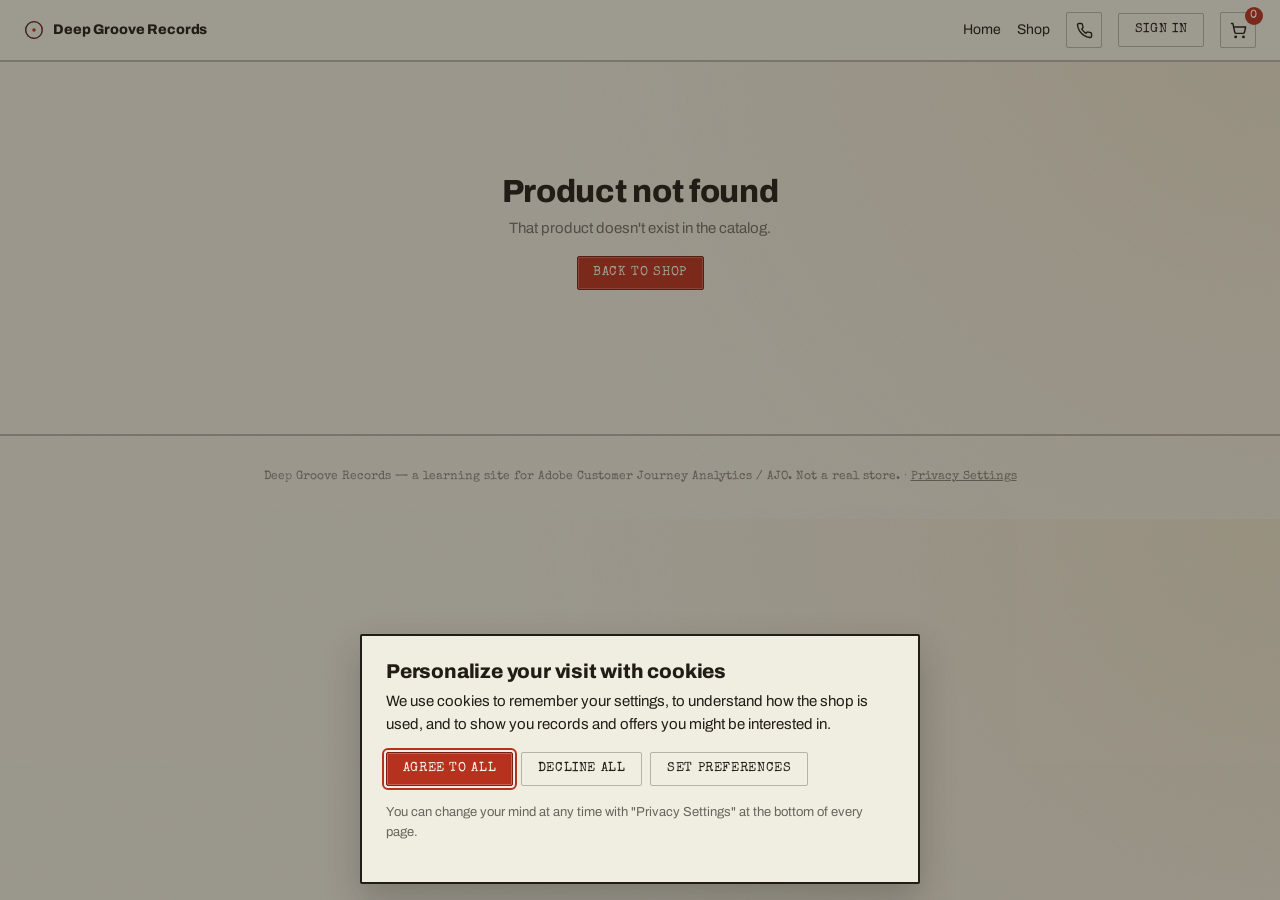
<file: product.html>
<!DOCTYPE html>
<html lang="en">
<head>
  <meta charset="UTF-8" />
  <meta name="viewport" content="width=device-width, initial-scale=1.0" />
  <title>Product — Deep Groove Records</title>
  <link rel="stylesheet" href="css/modernist.css" />
  <link rel="stylesheet" href="css/style.css" />

  <!-- =========================================================
       ADOBE WEB SDK EMBED CODE — paste on every page (see index.html)
  ========================================================== -->
  <!-- Command queue stub: makes window.alloy available synchronously so
       calls made before the async library below finishes loading are
       queued (as pending promises) instead of silently dropped. -->
  <script>
    !function(n,o){o.forEach(function(o){n[o]||((n.__alloyNS=n.__alloyNS||[]).push(o),n[o]=
    function(){var u=arguments;return new Promise(function(i,l){n[o].q.push([i,l,u])})},n[o].q=[])})}
    (window,["alloy"]);
  </script>
  <script src="https://assets.adobedtm.com/2d725b839720/1fb6fd223988/launch-89c903526a64.min.js" async></script>

</head>
<body>

  <nav class="nav site-nav">
    <a class="nav-brand" href="index.html">
      <svg class="brand-mark" width="20" height="20" viewBox="0 0 20 20" aria-hidden="true">
        <circle cx="10" cy="10" r="8.3" fill="none" stroke="currentColor" stroke-width="1.3" />
        <circle cx="10" cy="10" r="8.3" fill="none" stroke="var(--color-accent)" stroke-width="1.3" stroke-dasharray="1.4 3.2" />
        <circle cx="10" cy="10" r="1.7" fill="var(--color-accent)" />
      </svg>
      Deep Groove Records
    </a>
    <a href="index.html">Home</a>
    <a href="products.html">Shop</a>
    <a class="btn btn-secondary btn-icon" href="call-center-mock.html" aria-label="Call centre mock (demo tool)" title="Call centre mock (demo tool)">
      <svg width="17" height="17" viewBox="0 0 24 24" fill="none" stroke="currentColor" stroke-width="2" stroke-linecap="round" stroke-linejoin="round"><path d="M22 16.92v3a2 2 0 0 1-2.18 2 19.79 19.79 0 0 1-8.63-3.07 19.5 19.5 0 0 1-6-6 19.79 19.79 0 0 1-3.07-8.67A2 2 0 0 1 4.11 2h3a2 2 0 0 1 2 1.72c.127.96.361 1.903.7 2.81a2 2 0 0 1-.45 2.11L8.09 9.91a16 16 0 0 0 6 6l1.27-1.27a2 2 0 0 1 2.11-.45c.907.339 1.85.573 2.81.7A2 2 0 0 1 22 16.92z"/></svg>
    </a>
    <button type="button" class="btn btn-secondary auth-btn" data-auth-trigger>Sign In</button>
    <button type="button" class="btn btn-secondary btn-icon cart-btn" onclick="location.href='cart.html'" aria-label="Cart">
      <svg width="17" height="17" viewBox="0 0 24 24" fill="none" stroke="currentColor" stroke-width="2" stroke-linecap="round" stroke-linejoin="round"><circle cx="8" cy="21" r="1"/><circle cx="19" cy="21" r="1"/><path d="M2.05 2.05h2l2.66 12.42a2 2 0 0 0 2 1.58h9.78a2 2 0 0 0 1.95-1.57l1.65-7.43H5.12"/></svg>
      <span class="cart-count" data-cart-badge>0</span>
    </button>
  </nav>

  <main class="page-wrap" id="detail-root">
    <!-- Filled by script below -->
  </main>

  <footer class="site-footer">
    Deep Groove Records — a learning site for Adobe Customer Journey Analytics / AJO. Not a real store.
  </footer>

  <script src="js/consent.js"></script>
  <script src="js/products-data.js"></script>
  <script src="js/site.js"></script>
  <script>
    const params = new URLSearchParams(window.location.search);
    const product = getProductById(params.get("id"));
    const root = document.getElementById("detail-root");

    if (!product) {
      root.innerHTML = `
        <div class="empty-state">
          <h2>Product not found</h2>
          <p>That product doesn't exist in the catalog.</p>
          <a class="btn btn-primary" href="products.html">Back to shop</a>
        </div>
      `;
    } else {
      root.innerHTML = `
        <div class="detail">
          <div class="cover">${discMarkup(product)}</div>
          <div>
            <p class="stamp-badge">Cat# ${product.sku}</p>
            <p class="artist">${product.artist}</p>
            <h1>${product.name}</h1>
            <p class="price">${formatPrice(product.price)}</p>
            <p class="desc">${product.description}</p>
            <div class="qty-row">
              <label for="qty">Qty</label>
              <input class="input" type="number" id="qty" value="1" min="1" />
            </div>
            <div class="actions">
              <button class="btn btn-primary" id="add-to-cart-btn">Add to cart</button>
              <a class="btn btn-secondary" href="products.html">Continue shopping</a>
            </div>
          </div>
        </div>
      `;

      document.getElementById("add-to-cart-btn").addEventListener("click", function () {
        const qty = Math.max(1, parseInt(document.getElementById("qty").value, 10) || 1);
        addToCart(product, qty);
        trackAddToCart(product, qty);
        this.textContent = "Added ✓";
        setTimeout(() => { this.textContent = "Add to cart"; }, 1200);
      });

      trackPageView();
      trackProductView(product);
    }
  </script>
</body>
</html>
</file>
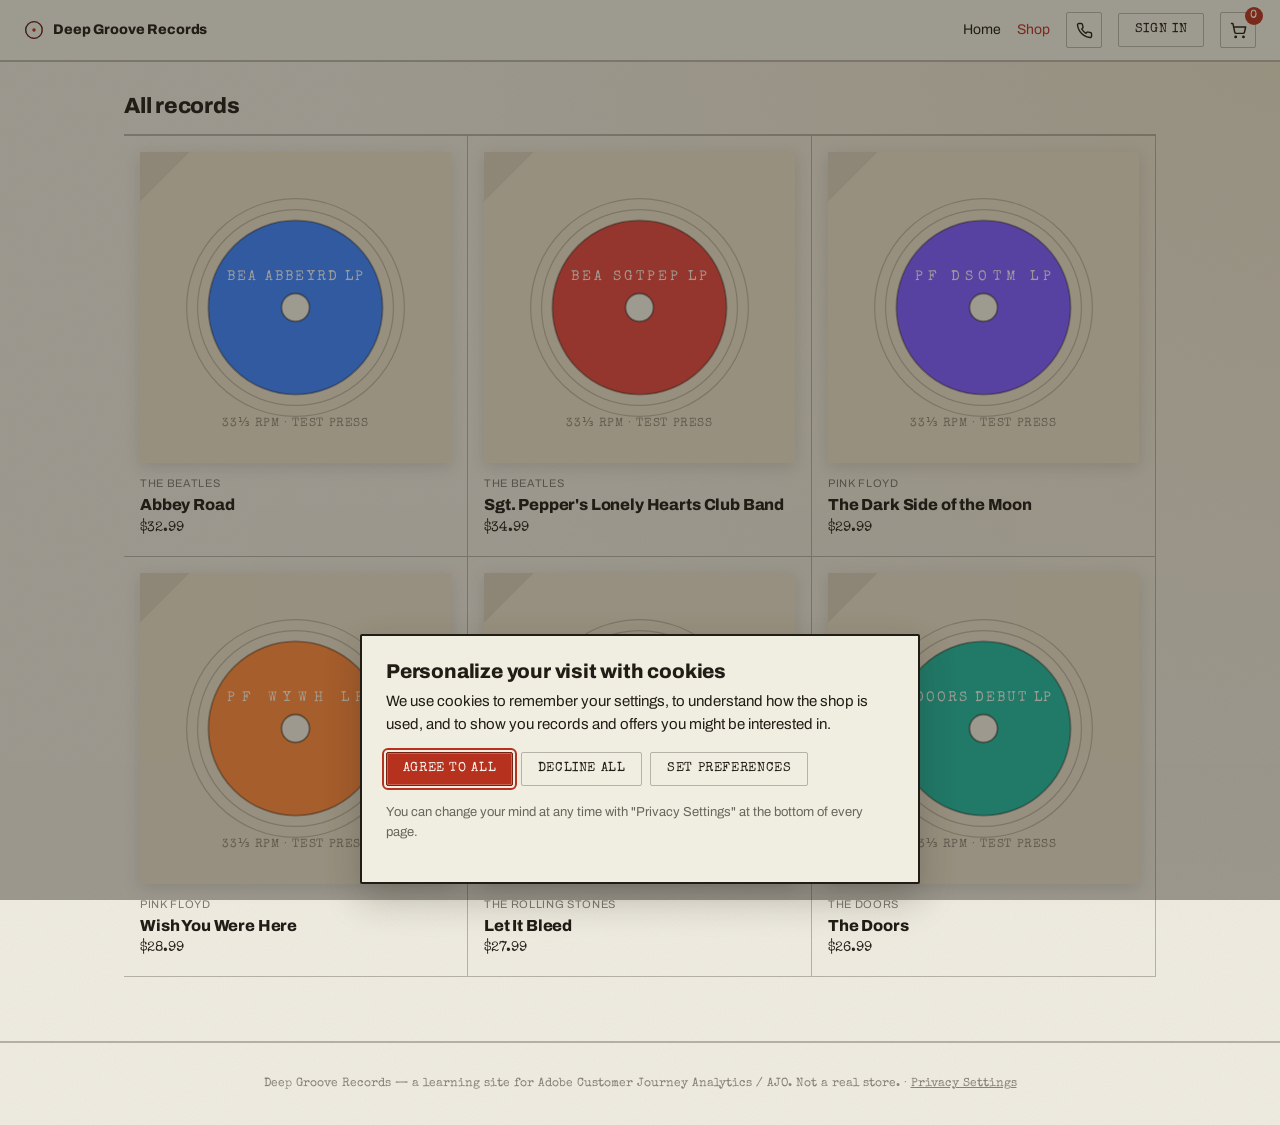
<file: products.html>
<!DOCTYPE html>
<html lang="en">
<head>
  <meta charset="UTF-8" />
  <meta name="viewport" content="width=device-width, initial-scale=1.0" />
  <title>Shop — Deep Groove Records</title>
  <link rel="stylesheet" href="css/modernist.css" />
  <link rel="stylesheet" href="css/style.css" />

  <!-- =========================================================
       ADOBE WEB SDK EMBED CODE — paste on every page (see index.html)
  ========================================================== -->
  <!-- Command queue stub: makes window.alloy available synchronously so
       calls made before the async library below finishes loading are
       queued (as pending promises) instead of silently dropped. -->
  <script>
    !function(n,o){o.forEach(function(o){n[o]||((n.__alloyNS=n.__alloyNS||[]).push(o),n[o]=
    function(){var u=arguments;return new Promise(function(i,l){n[o].q.push([i,l,u])})},n[o].q=[])})}
    (window,["alloy"]);
  </script>
  <script src="https://assets.adobedtm.com/2d725b839720/1fb6fd223988/launch-89c903526a64.min.js" async></script>

</head>
<body>

  <nav class="nav site-nav">
    <a class="nav-brand" href="index.html">
      <svg class="brand-mark" width="20" height="20" viewBox="0 0 20 20" aria-hidden="true">
        <circle cx="10" cy="10" r="8.3" fill="none" stroke="currentColor" stroke-width="1.3" />
        <circle cx="10" cy="10" r="8.3" fill="none" stroke="var(--color-accent)" stroke-width="1.3" stroke-dasharray="1.4 3.2" />
        <circle cx="10" cy="10" r="1.7" fill="var(--color-accent)" />
      </svg>
      Deep Groove Records
    </a>
    <a href="index.html">Home</a>
    <a href="products.html" aria-current="page">Shop</a>
    <a class="btn btn-secondary btn-icon" href="call-center-mock.html" aria-label="Call centre mock (demo tool)" title="Call centre mock (demo tool)">
      <svg width="17" height="17" viewBox="0 0 24 24" fill="none" stroke="currentColor" stroke-width="2" stroke-linecap="round" stroke-linejoin="round"><path d="M22 16.92v3a2 2 0 0 1-2.18 2 19.79 19.79 0 0 1-8.63-3.07 19.5 19.5 0 0 1-6-6 19.79 19.79 0 0 1-3.07-8.67A2 2 0 0 1 4.11 2h3a2 2 0 0 1 2 1.72c.127.96.361 1.903.7 2.81a2 2 0 0 1-.45 2.11L8.09 9.91a16 16 0 0 0 6 6l1.27-1.27a2 2 0 0 1 2.11-.45c.907.339 1.85.573 2.81.7A2 2 0 0 1 22 16.92z"/></svg>
    </a>
    <button type="button" class="btn btn-secondary auth-btn" data-auth-trigger>Sign In</button>
    <button type="button" class="btn btn-secondary btn-icon cart-btn" onclick="location.href='cart.html'" aria-label="Cart">
      <svg width="17" height="17" viewBox="0 0 24 24" fill="none" stroke="currentColor" stroke-width="2" stroke-linecap="round" stroke-linejoin="round"><circle cx="8" cy="21" r="1"/><circle cx="19" cy="21" r="1"/><path d="M2.05 2.05h2l2.66 12.42a2 2 0 0 0 2 1.58h9.78a2 2 0 0 0 1.95-1.57l1.65-7.43H5.12"/></svg>
      <span class="cart-count" data-cart-badge>0</span>
    </button>
  </nav>

  <main class="page-wrap">
    <div class="section-head">
      <h2>All records</h2>
    </div>
    <div class="product-grid" id="product-grid"></div>
  </main>

  <footer class="site-footer">
    Deep Groove Records — a learning site for Adobe Customer Journey Analytics / AJO. Not a real store.
  </footer>

  <script src="js/consent.js"></script>
  <script src="js/products-data.js"></script>
  <script src="js/site.js"></script>
  <script>
    const grid = document.getElementById("product-grid");
    PRODUCTS.forEach(function (p) {
      grid.insertAdjacentHTML("beforeend", `
        <a class="product-tile" href="product.html?id=${p.id}">
          <div class="cover">${discMarkup(p)}</div>
          <p class="artist">${p.artist}</p>
          <h3>${p.name}</h3>
          <p class="price">${formatPrice(p.price)}</p>
        </a>
      `);
    });

    trackPageView();
  </script>
</body>
</html>
</file>
<file: css/modernist.css>
/* Modernist — design-system tokens and component classes. This file is the
   source of truth for the system's look.

   World: Test-Pressing / White Label. Deep Groove Records reads like a
   working pressing-plant order rather than a moody record-store mood board —
   kraft and bone stock, one rubber-stamp red, a stamped catalog face for
   labels/numbers, a plain grotesk for reading. See PRODUCT.md and
   .impeccable/surfaces/storefront.md for the full direction contract. */
@import url('https://fonts.googleapis.com/css2?family=Archivo:wght@400;600;800&family=Special+Elite&display=swap');

:root {
  --color-bg: #f0ede1;
  --color-surface: #e6ddc6;
  --color-surface-2: #d6c79d;
  --color-text: #211c15;
  --color-accent: #b6321f;
  --color-accent-2: #8a2a1c;
  --color-ink: #211c15;
  --color-divider: color-mix(in srgb, var(--color-ink) 28%, transparent);

  /* Tonal ramps — one shared lightness scale so any step of a role matches
     the equivalent step of another. */
  --color-neutral-100: #faf7ee;
  --color-neutral-200: #ece4d1;
  --color-neutral-300: #ddd0ab;
  --color-neutral-400: #c3b18a;
  --color-neutral-500: #a3906c;
  --color-neutral-600: #7c6c4e;
  --color-neutral-700: #5c4f38;
  --color-neutral-800: #3c3324;
  --color-neutral-900: #211c15;

  --color-accent-100: #fbe9e4;
  --color-accent-200: #f3cabf;
  --color-accent-300: #e6a394;
  --color-accent-400: #d1725c;
  --color-accent-500: #b6321f;
  --color-accent-600: #952819;
  --color-accent-700: #742013;
  --color-accent-800: #53160c;
  --color-accent-900: #330d06;

  --color-accent-2-100: #ece2d3;
  --color-accent-2-200: #d9c4a3;
  --color-accent-2-300: #bfa073;
  --color-accent-2-400: #98784f;
  --color-accent-2-500: #6f562e;
  --color-accent-2-600: #574529;
  --color-accent-2-700: #423422;
  --color-accent-2-800: #2c2318;
  --color-accent-2-900: #17130d;

  --font-stamp: "Special Elite", ui-monospace, "SF Mono", monospace;
  --font-heading: "Archivo", system-ui, sans-serif;
  --font-heading-weight: 800;
  --font-body: "Archivo", system-ui, sans-serif;

  --space-1: 4.0px;
  --space-2: 8.0px;
  --space-3: 12.0px;
  --space-4: 16.0px;
  --space-6: 24.0px;
  --space-8: 32.0px;

  --radius-sm: 2px;
  --radius-md: 2px;
  --radius-lg: 3px;

  /* Elevation — soft ink-tinted shadows, like a sleeve lifted off a stack. */
  --shadow-sm: 0 1px 2px color-mix(in srgb, var(--color-ink) 16%, transparent);
  --shadow-md: 0 4px 12px color-mix(in srgb, var(--color-ink) 18%, transparent);
  --shadow-lg: 0 16px 36px color-mix(in srgb, var(--color-ink) 24%, transparent);
}

/* Paper grain — genuine fractal noise, not a repeating stripe/gradient
   trick. Low-alpha, so it reads as stock texture, not decoration. */
body {
  background: var(--color-bg);
  color: var(--color-text);
  font-family: var(--font-body);
  background-image:
    radial-gradient(circle at 100% 0%, color-mix(in srgb, var(--color-neutral-300) 45%, transparent), transparent 55%),
    url("data:image/svg+xml,%3Csvg xmlns='http://www.w3.org/2000/svg' width='140' height='140'%3E%3Cfilter id='n'%3E%3CfeTurbulence type='fractalNoise' baseFrequency='0.85' numOctaves='2' stitchTiles='stitch'/%3E%3CfeColorMatrix type='matrix' values='0 0 0 0 0.13 0 0 0 0 0.11 0 0 0 0 0.08 0 0 0 0.05 0'/%3E%3C/filter%3E%3Crect width='100%25' height='100%25' filter='url(%23n)'/%3E%3C/svg%3E");
  background-size: auto, 140px 140px;
}
h1, h2, h3, h4 { font-family: var(--font-heading); font-weight: var(--font-heading-weight); }

.grayscale{filter:grayscale(1) contrast(1.08)}

/* ══════════════════════════════════════════════════════════════════════════
   Components — built with the tokens above. Plain CSS on plain HTML: no
   JavaScript, no build step.
   ══════════════════════════════════════════════════════════════════════ */

*, *::before, *::after { box-sizing: border-box; }
body { margin: 0; font-size: 15px; line-height: 1.55; font-weight: 400; }
h1, h2, h3, h4, h5, h6 {
  font-family: var(--font-heading); font-weight: var(--font-heading-weight);
  line-height: 1.1; letter-spacing: -0.01em; margin: 0 0 var(--space-1);
}
h1 { font-size: 42px; margin-bottom: var(--space-4); }
h2 { font-size: 32px; margin-bottom: var(--space-3); }
h3 { font-size: 25px; margin-bottom: var(--space-2); }
h4 { font-size: 20px; }
h5 { font-size: 16px; }
h6 { font-size: 13px; }
h6 { letter-spacing: 0.08em; text-transform: uppercase; }
p { margin: 0 0 var(--space-3); }
a { color: var(--color-accent); text-underline-offset: 3px; }
img { display: block; max-width: 100%; }
figure { margin: 0; }
figcaption {
  font-size: 11px; margin-top: var(--space-1);
  color: color-mix(in srgb, var(--color-text) 55%, transparent);
}
.text-muted { color: color-mix(in srgb, var(--color-text) 55%, transparent); }
:focus { outline: none; }
:focus-visible { outline: 2px solid var(--color-accent); outline-offset: 2px; }
::selection { background: color-mix(in srgb, var(--color-accent) 30%, transparent); }

/* — stamp type: catalog numbers, kickers, badges — */
.stamp-text {
  font-family: var(--font-stamp); text-transform: uppercase;
  letter-spacing: 0.04em;
}

/* — rules — */
.hr {
  height: 2px; border: 0; margin: var(--space-4) 0;
  background: var(--color-divider);
}

/* — buttons — */
.btn {
  display: inline-flex; align-items: center; justify-content: center; gap: 7px;
  cursor: pointer; text-decoration: none;
  font-family: var(--font-stamp); text-transform: uppercase;
  font-size: 13px; letter-spacing: 0.05em; line-height: 1.2; color: var(--color-text);
  background: transparent; border: 1.5px solid transparent;
  padding: var(--space-2) calc(var(--space-3) * 1.3);
  border-radius: var(--radius-md);
}
.btn svg { display: block; }
.btn:disabled { opacity: 0.45; cursor: not-allowed; }
.btn-primary {
  background: var(--color-accent); color: var(--color-neutral-100);
  border-color: var(--color-accent-700);
  box-shadow: 0 0 0 1px color-mix(in srgb, var(--color-neutral-100) 25%, transparent) inset;
}
.btn-primary:hover { background: var(--color-accent-600); }
.btn-primary:active { background: var(--color-accent-700); }
.btn-secondary { border-color: var(--color-divider); }
.btn-secondary:hover { background: color-mix(in srgb, var(--color-text) 7%, transparent); }
.btn-secondary:active { background: color-mix(in srgb, var(--color-text) 14%, transparent); }
.btn-ghost { color: var(--color-accent); padding-inline: var(--space-1); border-color: transparent; }
.btn-ghost:hover { background: color-mix(in srgb, var(--color-accent) 10%, transparent); }
.btn-ghost:active { background: color-mix(in srgb, var(--color-accent) 18%, transparent); }
.btn-icon { width: 36px; height: 36px; padding: 0; }
.btn-block { width: 100%; margin-top: var(--space-2); justify-content: flex-start; text-align: left; }

/* — forms — */
.field > label {
  display: block; font-size: 12px; margin-bottom: 5px;
  font-family: var(--font-stamp); text-transform: uppercase; letter-spacing: 0.05em;
  color: color-mix(in srgb, var(--color-text) 70%, transparent);
}
.input {
  width: 100%; min-height: 38px; padding: 6px 10px; font: inherit;
  font-size: 14px; color: var(--color-text); caret-color: var(--color-accent);
  background: var(--color-neutral-100);
  border: 1.5px solid var(--color-divider); border-radius: var(--radius-md);
}
.input:hover { border-color: color-mix(in srgb, var(--color-text) 45%, transparent); }
.input:focus-visible { border-color: var(--color-accent); outline-offset: 0; }
textarea.input { min-height: 90px; resize: vertical; }
.radio { display: inline-flex; align-items: center; gap: 8px; cursor: pointer; font-size: 14px; }
.radio input, .seg-opt input {
  position: absolute; opacity: 0; width: 0; height: 0; pointer-events: none;
}
.radio .dot {
  width: 16px; height: 16px; flex: none; border-radius: 50%;
  border: 1.5px solid var(--color-divider);
}
.radio:hover .dot { border-color: var(--color-accent); }
.radio input:checked + .dot {
  border-color: var(--color-accent); background: var(--color-accent);
  box-shadow: inset 0 0 0 4px var(--color-bg);
}
.radio input:focus-visible + .dot { outline: 2px solid var(--color-accent); outline-offset: 2px; }
.seg {
  display: inline-flex; overflow: hidden;
  border: 1.5px solid var(--color-divider); border-radius: var(--radius-md);
}
.seg-opt {
  display: inline-flex; align-items: center; gap: 6px;
  padding: 7px 12px; font-size: 13px; cursor: pointer;
}
.seg-opt + .seg-opt { border-left: 1.5px solid var(--color-divider); }
.seg-opt:has(input:checked) { background: var(--color-accent); color: var(--color-neutral-100); }
.seg-opt:not(:has(input:checked)):hover { background: color-mix(in srgb, var(--color-text) 7%, transparent); }
.seg-opt:has(input:focus-visible) { outline: 2px solid var(--color-accent); outline-offset: -2px; }

/* — cards — */
.card {
  display: flex; flex-direction: column; gap: var(--space-2);
  padding: var(--space-3); border-radius: var(--radius-md); background: var(--color-surface);
}
.card-kicker {
  font-family: var(--font-stamp); font-size: 10px; letter-spacing: 0.1em;
  text-transform: uppercase; color: var(--color-accent);
}
.card-title {
  font-family: var(--font-heading); font-weight: var(--font-heading-weight);
  font-size: 17px; line-height: 1.2;
}
.card-body { margin: 0; font-size: 13px; opacity: 0.8; flex: 1; }
.card-meta {
  display: flex; align-items: center; gap: 6px; font-size: 11px;
  color: color-mix(in srgb, var(--color-text) 50%, transparent);
}
.elev-sm { box-shadow: var(--shadow-sm); }
.elev-md { box-shadow: var(--shadow-md); }
.elev-lg { box-shadow: var(--shadow-lg); }

/* — tags / stamps — */
.tag {
  display: inline-flex; align-items: center; font-family: var(--font-stamp);
  font-size: 11px; letter-spacing: 0.04em; text-transform: uppercase; padding: 3px 10px;
  border-radius: calc(var(--radius-md) * 0.75);
}
.tag-accent { background: var(--color-accent-100); color: var(--color-accent-800); }
.tag-accent-2 { background: var(--color-accent-2-100); color: var(--color-accent-2-800); }
.tag-neutral { background: var(--color-neutral-200); color: var(--color-neutral-800); }
.tag-outline { border: 1.5px solid var(--color-accent); color: var(--color-accent); }

/* — stamp badge: rubber-stamped catalog mark, rotated slightly like real ink — */
.stamp-badge {
  display: inline-flex; align-items: center; gap: 5px;
  font-family: var(--font-stamp); font-size: 11px; letter-spacing: 0.06em; text-transform: uppercase;
  color: var(--color-accent); border: 1.5px solid var(--color-accent);
  padding: 3px 9px; border-radius: 3px;
  transform: rotate(-2deg);
  mix-blend-mode: multiply;
}

/* — navigation — */
.nav {
  display: flex; align-items: center; gap: var(--space-4);
  padding: var(--space-3) var(--space-4);
  background: var(--color-bg);
  border-bottom: 2px solid var(--color-divider);
}
.nav-brand {
  display: inline-flex; align-items: center; gap: 9px;
  font-family: var(--font-heading); font-weight: var(--font-heading-weight);
  font-size: 17px; margin-right: auto; letter-spacing: -0.01em;
}
.brand-mark { flex: none; display: block; }
.nav a { color: inherit; text-decoration: none; font-size: 14px; }
.nav a:hover, .nav a[aria-current='page'] { color: var(--color-accent); }

/* — tables — */
.table { width: 100%; border-collapse: collapse; font-size: 14px; }
.table th {
  text-align: left; font-family: var(--font-stamp); font-size: 11px; letter-spacing: 0.06em;
  text-transform: uppercase; color: color-mix(in srgb, var(--color-text) 60%, transparent);
  padding: var(--space-2); border-bottom: 2px solid var(--color-divider);
}
.table td {
  padding: var(--space-2);
  border-bottom: 1px solid var(--color-divider);
}
.table tbody tr:hover { background: color-mix(in srgb, var(--color-text) 4%, transparent); }

/* — dialog — */
.dialog-backdrop {
  position: fixed; inset: 0; display: grid; place-items: center;
  padding: var(--space-4);
  background: color-mix(in srgb, var(--color-neutral-900) 55%, transparent);
}
.dialog {
  width: min(440px, 100%); display: flex; flex-direction: column; gap: var(--space-3);
  padding: var(--space-4); border-radius: var(--radius-lg);
  background: var(--color-bg); box-shadow: var(--shadow-lg);
  border: 1.5px solid var(--color-divider);
}
.dialog-title {
  font-family: var(--font-heading); font-weight: var(--font-heading-weight);
  font-size: 20px;
}
.dialog-body { font-size: 14px; opacity: 0.85; }
.dialog-actions { display: flex; justify-content: flex-end; gap: var(--space-2); margin-top: var(--space-2); }

/* — disc: the die-cut test-pressing label that stands in for cover art —
   every region is drawn, nothing photographic; the per-record ink color
   (product.color) is the only variable between records. */
.disc { display: block; width: 100%; height: 100%; }
.disc-sleeve { fill: var(--color-surface); }
.disc-fold { fill: color-mix(in srgb, var(--color-ink) 8%, transparent); }
.disc-groove { fill: none; stroke: color-mix(in srgb, var(--color-ink) 22%, transparent); stroke-width: 0.4; }
.disc-label { stroke: color-mix(in srgb, var(--color-ink) 35%, transparent); stroke-width: 0.6; }
.disc-hole { fill: var(--color-bg); stroke: color-mix(in srgb, var(--color-ink) 45%, transparent); stroke-width: 0.6; }
.disc-cat {
  font-family: var(--font-stamp); font-size: 4.6px; letter-spacing: 0.03em;
  fill: color-mix(in srgb, var(--color-neutral-100) 92%, transparent);
  text-transform: uppercase;
}
.disc-stamp {
  font-family: var(--font-stamp); font-size: 4px; letter-spacing: 0.05em;
  fill: color-mix(in srgb, var(--color-ink) 45%, transparent);
  text-transform: uppercase;
}
</file>
<file: css/style.css>
/* Deep Groove Records — layout on top of Modernist tokens (css/modernist.css). */

.page-wrap { max-width: 1080px; margin: 0 auto; padding: 0 var(--space-6); }

.site-nav { padding-left: var(--space-6); padding-right: var(--space-6); }
.nav-brand { text-decoration: none; }
.site-nav .cart-btn { position: relative; }
.cart-count {
  position: absolute; top: -6px; right: -8px;
  min-width: 18px; height: 18px; padding: 0 4px;
  display: flex; align-items: center; justify-content: center;
  font-size: 11px; font-weight: 800; font-family: var(--font-stamp);
  background: var(--color-accent); color: var(--color-neutral-100);
  border-radius: 50%;
}

main.page-wrap { padding-top: var(--space-8); padding-bottom: var(--space-8); }

@media (max-width: 640px) {
  .site-nav { flex-wrap: wrap; row-gap: var(--space-2); padding-left: var(--space-4); padding-right: var(--space-4); }
  .site-nav .nav-brand { flex: 1 1 100%; }
  .site-nav a[href="call-center-mock.html"] { display: none; }
}

/* — auth (mock sign-in) — */
.auth-overlay {
  position: fixed; inset: 0; z-index: 100;
  background: color-mix(in srgb, var(--color-text) 45%, transparent);
  display: flex; align-items: center; justify-content: center;
  padding: var(--space-6);
}
.auth-modal {
  width: min(360px, 100%);
  background: var(--color-bg); border: 1.5px solid var(--color-divider);
  border-radius: var(--radius-md); box-shadow: var(--shadow-lg);
  padding: var(--space-6);
}
.auth-modal p { font-size: 13px; opacity: 0.7; margin-bottom: var(--space-4); }
.auth-modal .field { margin-bottom: var(--space-4); }
.auth-modal .actions { display: flex; gap: var(--space-2); justify-content: flex-end; }

/* — hero: reads like a stamped shipping manifest / test-pressing sleeve — */
.hero {
  display: grid; grid-template-columns: minmax(0, 1.5fr) minmax(0, 1fr); gap: var(--space-8);
  align-items: center; padding: var(--space-8) 0; margin-bottom: var(--space-8);
  border-bottom: 2px solid var(--color-divider);
}
.hero-stamp-row { display: flex; align-items: center; gap: var(--space-3); margin-bottom: var(--space-5); flex-wrap: wrap; }
.hero-stamp-row .stamp-badge { margin: 0; font-size: 11px; }
.hero-issued {
  margin: 0; font-size: 12px; font-style: italic;
  color: color-mix(in srgb, var(--color-text) 55%, transparent);
}
.hero h1 { font-size: 54px; max-width: 13ch; margin-bottom: var(--space-4); }
.hero-copy > p:not(.hero-index) {
  color: color-mix(in srgb, var(--color-text) 65%, transparent); max-width: 44ch; margin-bottom: var(--space-5);
}
.hero-index {
  font-family: var(--font-stamp); font-size: 12px; letter-spacing: 0.02em;
  color: color-mix(in srgb, var(--color-text) 50%, transparent);
  margin: var(--space-6) 0 0;
}
.hero-disc-frame {
  aspect-ratio: 1; width: 100%; max-width: 320px; margin-inline: auto;
  filter: drop-shadow(0 18px 30px color-mix(in srgb, var(--color-ink) 22%, transparent));
}

/* — AJO ad-offer slot: HTML authored in AJO should reuse .stamp-badge / .btn — */
.ad-offer {
  display: grid; grid-template-columns: minmax(0, 1fr) auto; gap: var(--space-4);
  align-items: center; padding: var(--space-6); margin-bottom: var(--space-8);
  background: var(--color-surface); border: 2px solid var(--color-ink);
  border-radius: var(--radius-md);
}
.ad-offer[hidden] { display: none; }
.ad-offer .stamp-badge { margin: 0 0 var(--space-3); font-size: 11px; }
.ad-offer h2 { font-size: 22px; margin: 0 0 var(--space-1); }
.ad-offer p { margin: 0; max-width: 60ch; }
@media (max-width: 760px) {
  .ad-offer { grid-template-columns: minmax(0, 1fr); }
}

/* — landing page: AJO-personalised hero (JSON) over a shared section.
   The kraft panel sits on the image rather than text on the image, so copy
   stays legible over any campaign's artwork. — */
.lp-hero {
  display: grid; min-height: 440px; margin-bottom: var(--space-8);
  background: var(--color-surface); border: 2px solid var(--color-ink);
  border-radius: var(--radius-md); overflow: hidden;
}
.lp-hero[data-ajo-pending] > * { visibility: hidden; }
.lp-hero-image { grid-area: 1 / 1; width: 100%; height: 100%; object-fit: cover; display: block; }
.lp-hero-panel {
  grid-area: 1 / 1; align-self: end; justify-self: start;
  max-width: 460px; margin: var(--space-6); padding: var(--space-6);
  background: var(--color-bg); border: 2px solid var(--color-ink); box-shadow: var(--shadow-md);
}
.lp-hero-panel .stamp-badge { margin: 0 0 var(--space-3); font-size: 11px; }
.lp-hero-panel h1 { font-size: 40px; margin-bottom: var(--space-3); }
.lp-hero-panel p:not(.stamp-badge) {
  margin: 0 0 var(--space-4); color: color-mix(in srgb, var(--color-text) 75%, transparent);
}

.lp-steps {
  list-style: none; padding: 0; margin: 0 0 var(--space-8);
  display: grid; grid-template-columns: repeat(3, minmax(0, 1fr));
  border-top: 2px solid var(--color-divider);
}
.lp-steps li { padding: var(--space-4); border-right: 1px solid var(--color-divider); }
.lp-steps li:last-child { border-right: 0; }
.lp-step-num {
  display: block; margin-bottom: var(--space-2);
  font-family: var(--font-stamp); font-size: 13px; letter-spacing: 0.04em; color: var(--color-accent);
}
.lp-steps h3 { font-size: 17px; margin: 0 0 var(--space-1); }
.lp-steps p { margin: 0; font-size: 14px; color: color-mix(in srgb, var(--color-text) 65%, transparent); }

@media (max-width: 760px) {
  .lp-hero { min-height: 0; }
  .lp-hero-image { grid-area: auto; height: 200px; }
  .lp-hero-panel {
    grid-area: auto; margin: 0; max-width: none;
    border: 0; border-top: 2px solid var(--color-ink); box-shadow: none;
  }
  .lp-hero-panel h1 { font-size: 30px; }
  .lp-steps { grid-template-columns: minmax(0, 1fr); }
  .lp-steps li { border-right: 0; border-bottom: 1px solid var(--color-divider); }
}

.section-head {
  display: flex; align-items: baseline; justify-content: space-between;
  margin-bottom: var(--space-4);
}
.section-head h2 { font-size: 22px; margin: 0; }
.section-head a { font-size: 13px; }

/* — product grid / tiles — */
.product-grid {
  display: grid; grid-template-columns: repeat(3, minmax(0, 1fr)); gap: 0;
  border-top: 2px solid var(--color-divider);
}
.product-tile {
  display: flex; flex-direction: column; text-decoration: none; color: var(--color-text);
  border-right: 1px solid var(--color-divider); border-bottom: 1px solid var(--color-divider);
  padding: var(--space-4);
}
.product-tile:hover .cover { transform: translateY(-2px); }
.product-tile .cover {
  width: 100%; aspect-ratio: 1; margin-bottom: var(--space-3);
  transition: transform 0.15s ease;
}
.cover { filter: drop-shadow(0 4px 8px color-mix(in srgb, var(--color-ink) 14%, transparent)); }
.product-tile .artist { font-size: 11px; letter-spacing: 0.06em; text-transform: uppercase;
  color: color-mix(in srgb, var(--color-text) 55%, transparent); margin: 0 0 4px; }
.product-tile h3 { font-size: 16px; margin: 0 0 var(--space-1); }
.product-tile .price { font-family: var(--font-stamp); font-size: 14px; margin: 0; }

@media (max-width: 760px) {
  .product-grid { grid-template-columns: repeat(2, minmax(0, 1fr)); }
  .hero { grid-template-columns: minmax(0, 1fr); text-align: left; }
  .hero-disc-frame { max-width: 240px; margin-inline: auto; order: -1; }
  .hero h1 { font-size: 34px; max-width: 11ch; }
}

/* — product detail — */
.detail {
  display: grid; grid-template-columns: minmax(0, 1fr) minmax(0, 1fr); gap: var(--space-8);
  align-items: start;
}
.detail .cover { width: 100%; aspect-ratio: 1; }
.detail .stamp-badge { margin-bottom: var(--space-3); }
.detail .artist { font-size: 13px; letter-spacing: 0.06em; text-transform: uppercase; color: var(--color-accent-700); margin: 0 0 6px; }
.detail h1 { font-size: 34px; margin-bottom: var(--space-2); }
.detail .price { font-size: 22px; font-family: var(--font-stamp); margin: 0 0 var(--space-4); }
.detail .desc { color: color-mix(in srgb, var(--color-text) 65%, transparent); line-height: 1.65; margin-bottom: var(--space-6); max-width: 44ch; }
.detail .qty-row { display: flex; align-items: center; gap: var(--space-3); margin-bottom: var(--space-4); }
.detail .qty-row label { font-family: var(--font-stamp); text-transform: uppercase; font-size: 12px; letter-spacing: 0.05em; }
.detail .qty-row .input { width: 72px; text-align: center; }
.detail .actions { display: flex; gap: var(--space-3); align-items: center; }
@media (max-width: 760px) { .detail { grid-template-columns: minmax(0, 1fr); } }

/* — cart / checkout — */
.cart-table td, .cart-table th { vertical-align: middle; }
.cart-table .item-name { font-weight: 600; }
.remove-btn { display: inline-flex; align-items: center; gap: 6px; }
.cart-summary {
  display: flex; justify-content: flex-end; align-items: center; gap: var(--space-6);
  padding-top: var(--space-4); margin-top: var(--space-2);
  border-top: 2px solid var(--color-divider);
}
.cart-summary .total { font-size: 20px; font-family: var(--font-stamp); }
.checkout-note {
  max-width: 48ch; color: color-mix(in srgb, var(--color-text) 60%, transparent);
  font-size: 13px; margin: var(--space-4) 0 var(--space-6);
  padding: var(--space-3) var(--space-4); background: var(--color-surface);
  border: 1.5px dashed var(--color-divider);
}
.checkout-note::before {
  content: "Note —"; display: block; font-family: var(--font-stamp);
  color: var(--color-accent); margin-bottom: 4px; font-size: 11px; letter-spacing: 0.04em;
}
.checkout-form { max-width: 360px; }
.checkout-form .field { margin-bottom: var(--space-4); }

.empty-state, .confirmation { text-align: center; padding: 80px 20px; }
.empty-state h2, .confirmation h1 { margin-bottom: var(--space-2); }
.empty-state p, .confirmation p { color: color-mix(in srgb, var(--color-text) 60%, transparent); margin-bottom: var(--space-4); }
.confirmation .check { color: var(--color-accent); margin-bottom: var(--space-3); }
.confirmation .order-id {
  font-family: var(--font-stamp); background: var(--color-surface);
  padding: 7px 16px; display: inline-block; margin: var(--space-2) 0 var(--space-6);
  border: 1.5px dashed var(--color-divider); letter-spacing: 0.04em;
}

footer.site-footer {
  text-align: center; padding: var(--space-8) var(--space-6);
  color: color-mix(in srgb, var(--color-text) 50%, transparent); font-size: 12px;
  font-family: var(--font-stamp);
  border-top: 2px solid var(--color-divider); margin-top: var(--space-8);
}

/* — consent manager (js/consent.js): a kraft card pinned to the bottom of
     the page, over a dimmed backdrop, like a pressing-plant order slip — */
.consent-overlay {
  position: fixed; inset: 0; z-index: 200;
  display: flex; align-items: flex-end; justify-content: center;
  padding: var(--space-4);
  background: color-mix(in srgb, var(--color-ink) 40%, transparent);
}
.consent-panel {
  width: min(560px, 100%); max-height: calc(100vh - 2 * var(--space-4)); overflow-y: auto;
  padding: var(--space-6); background: var(--color-bg);
  border: 2px solid var(--color-ink); border-radius: var(--radius-md); box-shadow: var(--shadow-lg);
}
.consent-panel h2 { font-size: 20px; margin: 0 0 var(--space-2); }
.consent-panel p { margin: 0 0 var(--space-4); }
.consent-actions { display: flex; flex-wrap: wrap; gap: var(--space-2); margin-bottom: var(--space-4); }
.consent-small { font-size: 13px; color: color-mix(in srgb, var(--color-text) 65%, transparent); }
.consent-prefs { display: grid; gap: var(--space-3); }
.consent-prefs .consent-actions { margin: var(--space-2) 0 0; }
.consent-toggle {
  display: grid; grid-template-columns: auto minmax(0, 1fr); gap: var(--space-3);
  align-items: start; cursor: pointer;
}
.consent-toggle input { position: absolute; opacity: 0; pointer-events: none; }
.consent-switch {
  width: 40px; height: 22px; margin-top: 1px; border-radius: 11px; position: relative;
  background: color-mix(in srgb, var(--color-ink) 25%, transparent); transition: background 0.15s ease;
}
.consent-switch::after {
  content: ""; position: absolute; top: 3px; left: 3px; width: 16px; height: 16px;
  border-radius: 50%; background: var(--color-neutral-100); transition: transform 0.15s ease;
}
.consent-toggle input:checked + .consent-switch { background: var(--color-ink); }
.consent-toggle input:checked + .consent-switch::after { transform: translateX(18px); }
.consent-toggle input:focus-visible + .consent-switch { outline: 2px solid var(--color-accent); outline-offset: 2px; }
.consent-help { display: block; font-size: 13px; color: color-mix(in srgb, var(--color-text) 65%, transparent); }
.consent-footer-link {
  font: inherit; color: inherit; background: none; border: 0; padding: 0;
  text-decoration: underline; cursor: pointer;
}
@media (max-width: 640px) {
  .consent-actions .btn { flex: 1 1 100%; }
}
</file>
